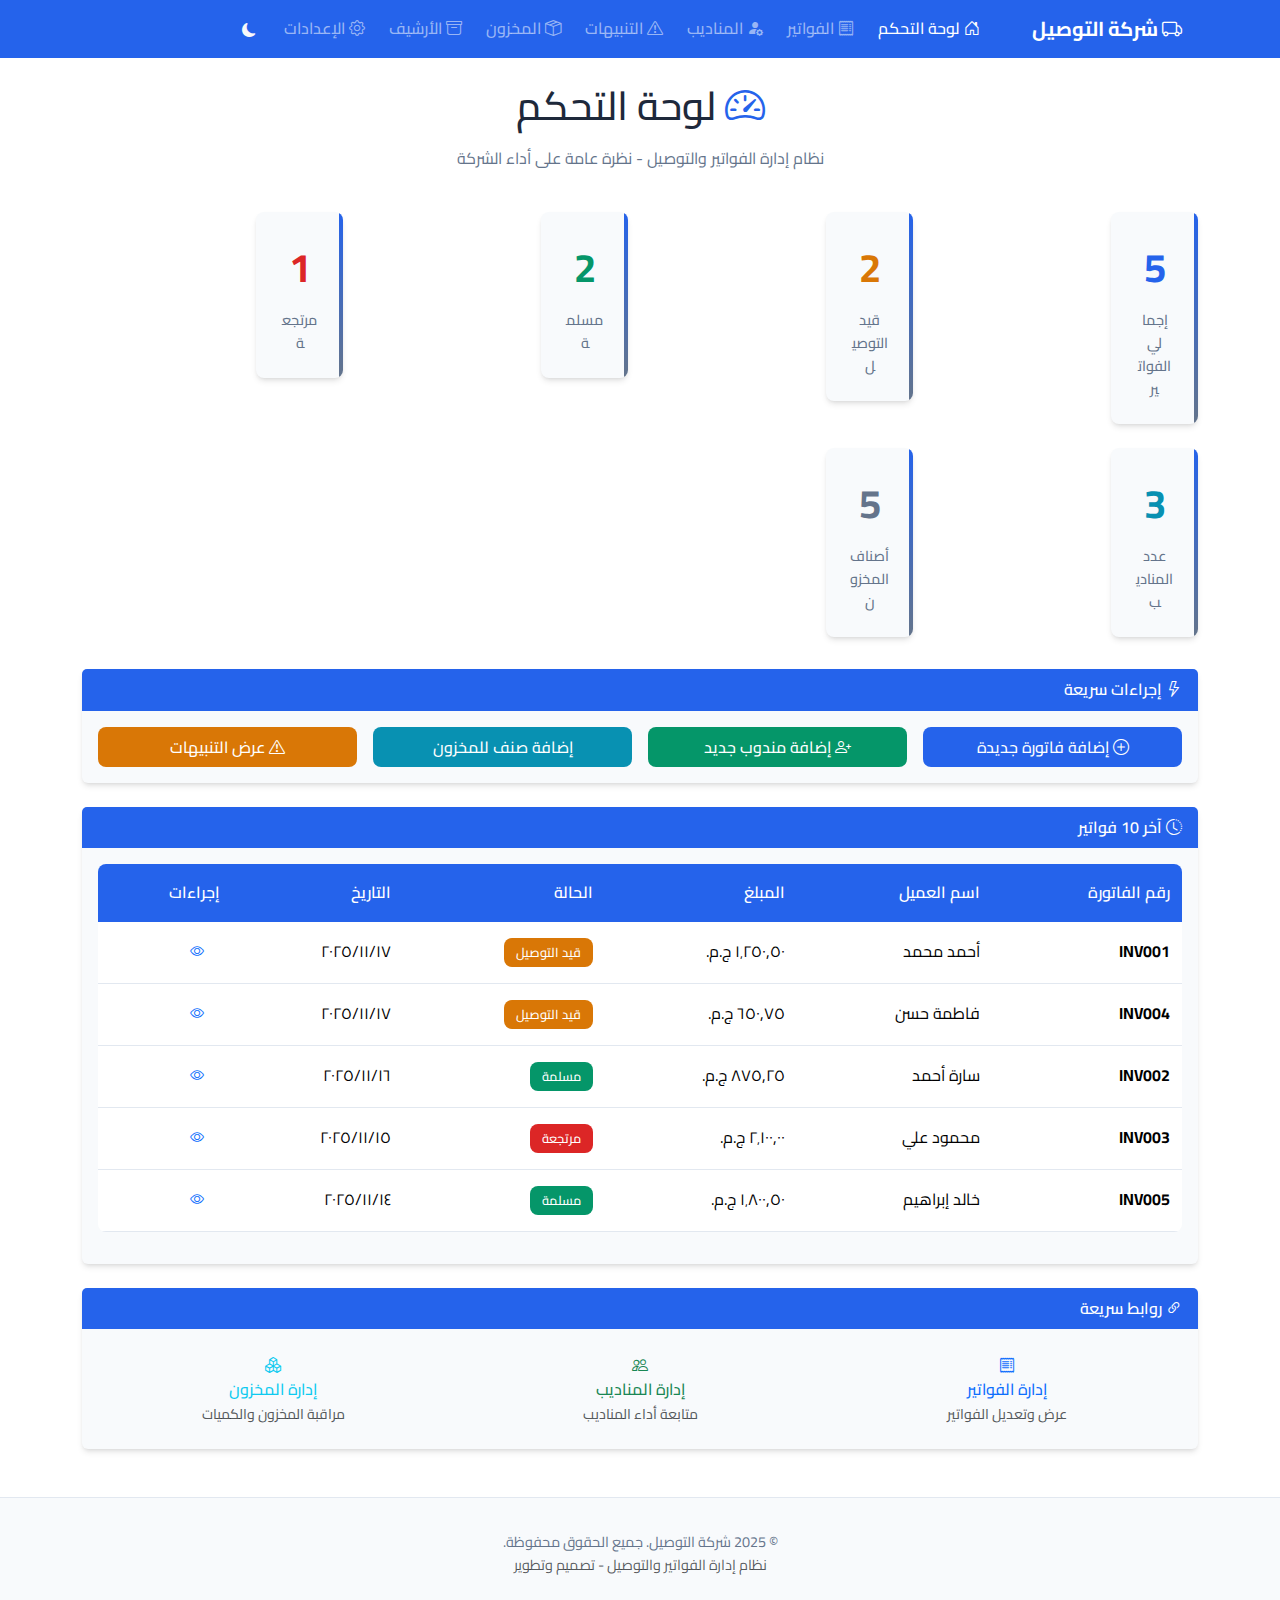
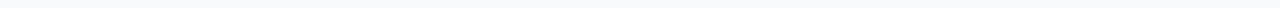
<file: index.html>
<!DOCTYPE html>
<html lang="ar" dir="rtl">
<head>
    <meta charset="UTF-8">
    <meta name="viewport" content="width=device-width, initial-scale=1.0">
    <title>لوحة التحكم - نظام إدارة الفواتير والتوصيل</title>
    
    <!-- Bootstrap CSS -->
    <link href="https://cdn.jsdelivr.net/npm/bootstrap@5.3.0/dist/css/bootstrap.min.css" rel="stylesheet">
    <!-- Bootstrap Icons -->
    <link rel="stylesheet" href="https://cdn.jsdelivr.net/npm/bootstrap-icons@1.11.0/font/bootstrap-icons.css">
    <!-- Google Fonts -->
    <link href="https://fonts.googleapis.com/css2?family=Cairo:wght@300;400;500;600;700&display=swap" rel="stylesheet">
    <!-- Custom CSS -->
    <link rel="stylesheet" href="style.css">
</head>
<body>
    <!-- Navigation -->
    <nav class="navbar navbar-expand-lg navbar-dark bg-primary sticky-top">
        <div class="container">
            <a class="navbar-brand" href="index.html">
                <i class="bi bi-truck"></i>
                شركة التوصيل
            </a>
            <button class="navbar-toggler" type="button" data-bs-toggle="collapse" data-bs-target="#navbarNav">
                <span class="navbar-toggler-icon"></span>
            </button>
            <div class="collapse navbar-collapse" id="navbarNav">
                <ul class="navbar-nav ms-auto">
                    <li class="nav-item">
                        <a class="nav-link active" href="index.html">
                            <i class="bi bi-house-door"></i> لوحة التحكم
                        </a>
                    </li>
                    <li class="nav-item">
                        <a class="nav-link" href="invoices.html">
                            <i class="bi bi-receipt"></i> الفواتير
                        </a>
                    </li>
                    <li class="nav-item">
                        <a class="nav-link" href="drivers.html">
                            <i class="bi bi-person-fill-gear"></i> المناديب
                        </a>
                    </li>
                    <li class="nav-item">
                        <a class="nav-link" href="alerts.html">
                            <i class="bi bi-exclamation-triangle"></i> التنبيهات
                        </a>
                    </li>
                    <li class="nav-item">
                        <a class="nav-link" href="stock.html">
                            <i class="bi bi-box-seam"></i> المخزون
                        </a>
                    </li>
                    <li class="nav-item">
                        <a class="nav-link" href="archive.html">
                            <i class="bi bi-archive"></i> الأرشيف
                        </a>
                    </li>
                    <li class="nav-item">
                        <a class="nav-link" href="settings.html">
                            <i class="bi bi-gear"></i> الإعدادات
                        </a>
                    </li>
                    <li class="nav-item">
                        <button class="btn btn-outline-light btn-sm mt-1" id="themeToggle" onclick="toggleTheme()">
                            <i class="bi bi-moon-fill"></i>
                        </button>
                    </li>
                </ul>
            </div>
        </div>
    </nav>

    <!-- Main Content -->
    <div class="container mt-4">
        <!-- Page Header -->
        <div class="row mb-4">
            <div class="col-12">
                <h1 class="text-center mb-3">
                    <i class="bi bi-speedometer2 text-primary"></i>
                    لوحة التحكم
                </h1>
                <p class="text-center text-secondary">نظام إدارة الفواتير والتوصيل - نظرة عامة على أداء الشركة</p>
            </div>
        </div>

        <!-- Statistics Cards -->
        <div class="dashboard-grid" id="statsContainer">
            <!-- Statistics will be loaded here -->
        </div>

        <!-- Quick Actions -->
        <div class="row mb-4">
            <div class="col-12">
                <div class="card">
                    <div class="card-header">
                        <i class="bi bi-lightning"></i>
                        إجراءات سريعة
                    </div>
                    <div class="card-body">
                        <div class="row g-3">
                            <div class="col-md-3 col-sm-6">
                                <button class="btn btn-primary w-100" onclick="navigateToPage('invoices.html')">
                                    <i class="bi bi-plus-circle"></i>
                                    إضافة فاتورة جديدة
                                </button>
                            </div>
                            <div class="col-md-3 col-sm-6">
                                <button class="btn btn-success w-100" onclick="navigateToPage('drivers.html')">
                                    <i class="bi bi-person-plus"></i>
                                    إضافة مندوب جديد
                                </button>
                            </div>
                            <div class="col-md-3 col-sm-6">
                                <button class="btn btn-info w-100" onclick="navigateToPage('stock.html')">
                                    <i class="bi bi-box-plus"></i>
                                    إضافة صنف للمخزون
                                </button>
                            </div>
                            <div class="col-md-3 col-sm-6">
                                <button class="btn btn-warning w-100" onclick="navigateToPage('alerts.html')">
                                    <i class="bi bi-exclamation-triangle"></i>
                                    عرض التنبيهات
                                </button>
                            </div>
                        </div>
                    </div>
                </div>
            </div>
        </div>

        <!-- Recent Invoices -->
        <div class="row">
            <div class="col-12">
                <div class="card">
                    <div class="card-header">
                        <i class="bi bi-clock-history"></i>
                        آخر 10 فواتير
                    </div>
                    <div class="card-body">
                        <div class="recent-invoices" id="recentInvoicesContainer">
                            <!-- Recent invoices will be loaded here -->
                        </div>
                    </div>
                </div>
            </div>
        </div>

        <!-- Quick Links -->
        <div class="row mt-4">
            <div class="col-12">
                <div class="card">
                    <div class="card-header">
                        <i class="bi bi-link-45deg"></i>
                        روابط سريعة
                    </div>
                    <div class="card-body">
                        <div class="row g-3">
                            <div class="col-md-4">
                                <a href="invoices.html" class="btn btn-outline-primary w-100">
                                    <i class="bi bi-receipt"></i>
                                    <br>
                                    إدارة الفواتير
                                    <br>
                                    <small class="text-muted">عرض وتعديل الفواتير</small>
                                </a>
                            </div>
                            <div class="col-md-4">
                                <a href="drivers.html" class="btn btn-outline-success w-100">
                                    <i class="bi bi-people"></i>
                                    <br>
                                    إدارة المناديب
                                    <br>
                                    <small class="text-muted">متابعة أداء المناديب</small>
                                </a>
                            </div>
                            <div class="col-md-4">
                                <a href="stock.html" class="btn btn-outline-info w-100">
                                    <i class="bi bi-boxes"></i>
                                    <br>
                                    إدارة المخزون
                                    <br>
                                    <small class="text-muted">مراقبة المخزون والكميات</small>
                                </a>
                            </div>
                        </div>
                    </div>
                </div>
            </div>
        </div>
    </div>

    <!-- Footer -->
    <footer class="footer mt-5">
        <div class="container text-center">
            <p>&copy; 2025 شركة التوصيل. جميع الحقوق محفوظة.</p>
            <p class="small text-muted">نظام إدارة الفواتير والتوصيل - تصميم وتطوير</p>
        </div>
    </footer>

    <!-- Bootstrap JS -->
    <script src="https://cdn.jsdelivr.net/npm/bootstrap@5.3.0/dist/js/bootstrap.bundle.min.js"></script>
    <!-- Custom JS -->
    <script src="app.js"></script>

    <script>
        // Page-specific initialization
        document.addEventListener('appReady', function() {
            loadDashboard();
        });

        function loadDashboard() {
            loadStatistics();
            loadRecentInvoices();
        }

        function loadStatistics() {
            const stats = getStatistics();
            const container = document.getElementById('statsContainer');
            
            container.innerHTML = `
                <div class="col-md-4 col-sm-6">
                    <div class="card stat-card fade-in">
                        <div class="stat-number">${stats.totalInvoices}</div>
                        <div class="stat-label">إجمالي الفواتير</div>
                    </div>
                </div>
                <div class="col-md-4 col-sm-6">
                    <div class="card stat-card fade-in">
                        <div class="stat-number text-warning">${stats.pendingInvoices}</div>
                        <div class="stat-label">قيد التوصيل</div>
                    </div>
                </div>
                <div class="col-md-4 col-sm-6">
                    <div class="card stat-card fade-in">
                        <div class="stat-number text-success">${stats.deliveredInvoices}</div>
                        <div class="stat-label">مسلمة</div>
                    </div>
                </div>
                <div class="col-md-4 col-sm-6">
                    <div class="card stat-card fade-in">
                        <div class="stat-number text-danger">${stats.returnedInvoices}</div>
                        <div class="stat-label">مرتجعة</div>
                    </div>
                </div>
                <div class="col-md-4 col-sm-6">
                    <div class="card stat-card fade-in">
                        <div class="stat-number text-info">${stats.totalDrivers}</div>
                        <div class="stat-label">عدد المناديب</div>
                    </div>
                </div>
                <div class="col-md-4 col-sm-6">
                    <div class="card stat-card fade-in">
                        <div class="stat-number text-secondary">${stats.totalStockItems}</div>
                        <div class="stat-label">أصناف المخزون</div>
                    </div>
                </div>
            `;
        }

        function loadRecentInvoices() {
            const recentInvoices = getRecentInvoices(10);
            const container = document.getElementById('recentInvoicesContainer');
            
            if (recentInvoices.length === 0) {
                container.innerHTML = '<p class="text-center text-muted">لا توجد فواتير حتى الآن</p>';
                return;
            }

            container.innerHTML = `
                <div class="table-responsive">
                    <table class="table table-hover">
                        <thead>
                            <tr>
                                <th>رقم الفاتورة</th>
                                <th>اسم العميل</th>
                                <th>المبلغ</th>
                                <th>الحالة</th>
                                <th>التاريخ</th>
                                <th>إجراءات</th>
                            </tr>
                        </thead>
                        <tbody>
                            ${recentInvoices.map(invoice => `
                                <tr>
                                    <td><strong>${invoice.id}</strong></td>
                                    <td>${invoice.customerName}</td>
                                    <td>${formatCurrency(invoice.amount)}</td>
                                    <td>${getStatusBadge(invoice.status)}</td>
                                    <td>${formatDate(invoice.date)}</td>
                                    <td>
                                        <button class="btn btn-sm btn-outline-primary" onclick="viewInvoice('${invoice.id}')">
                                            <i class="bi bi-eye"></i>
                                        </button>
                                    </td>
                                </tr>
                            `).join('')}
                        </tbody>
                    </table>
                </div>
            `;
        }

        function getStatusBadge(status) {
            switch(status) {
                case 'قيد التوصيل':
                    return '<span class="badge badge-pending">قيد التوصيل</span>';
                case 'مسلمة':
                    return '<span class="badge badge-delivered">مسلمة</span>';
                case 'مرتجعة':
                    return '<span class="badge badge-returned">مرتجعة</span>';
                default:
                    return `<span class="badge bg-secondary">${status}</span>`;
            }
        }

        function viewInvoice(invoiceId) {
            // Redirect to invoices page with specific invoice
            window.location.href = `invoices.html#${invoiceId}`;
        }
    </script>
</body>
</html>
</file>
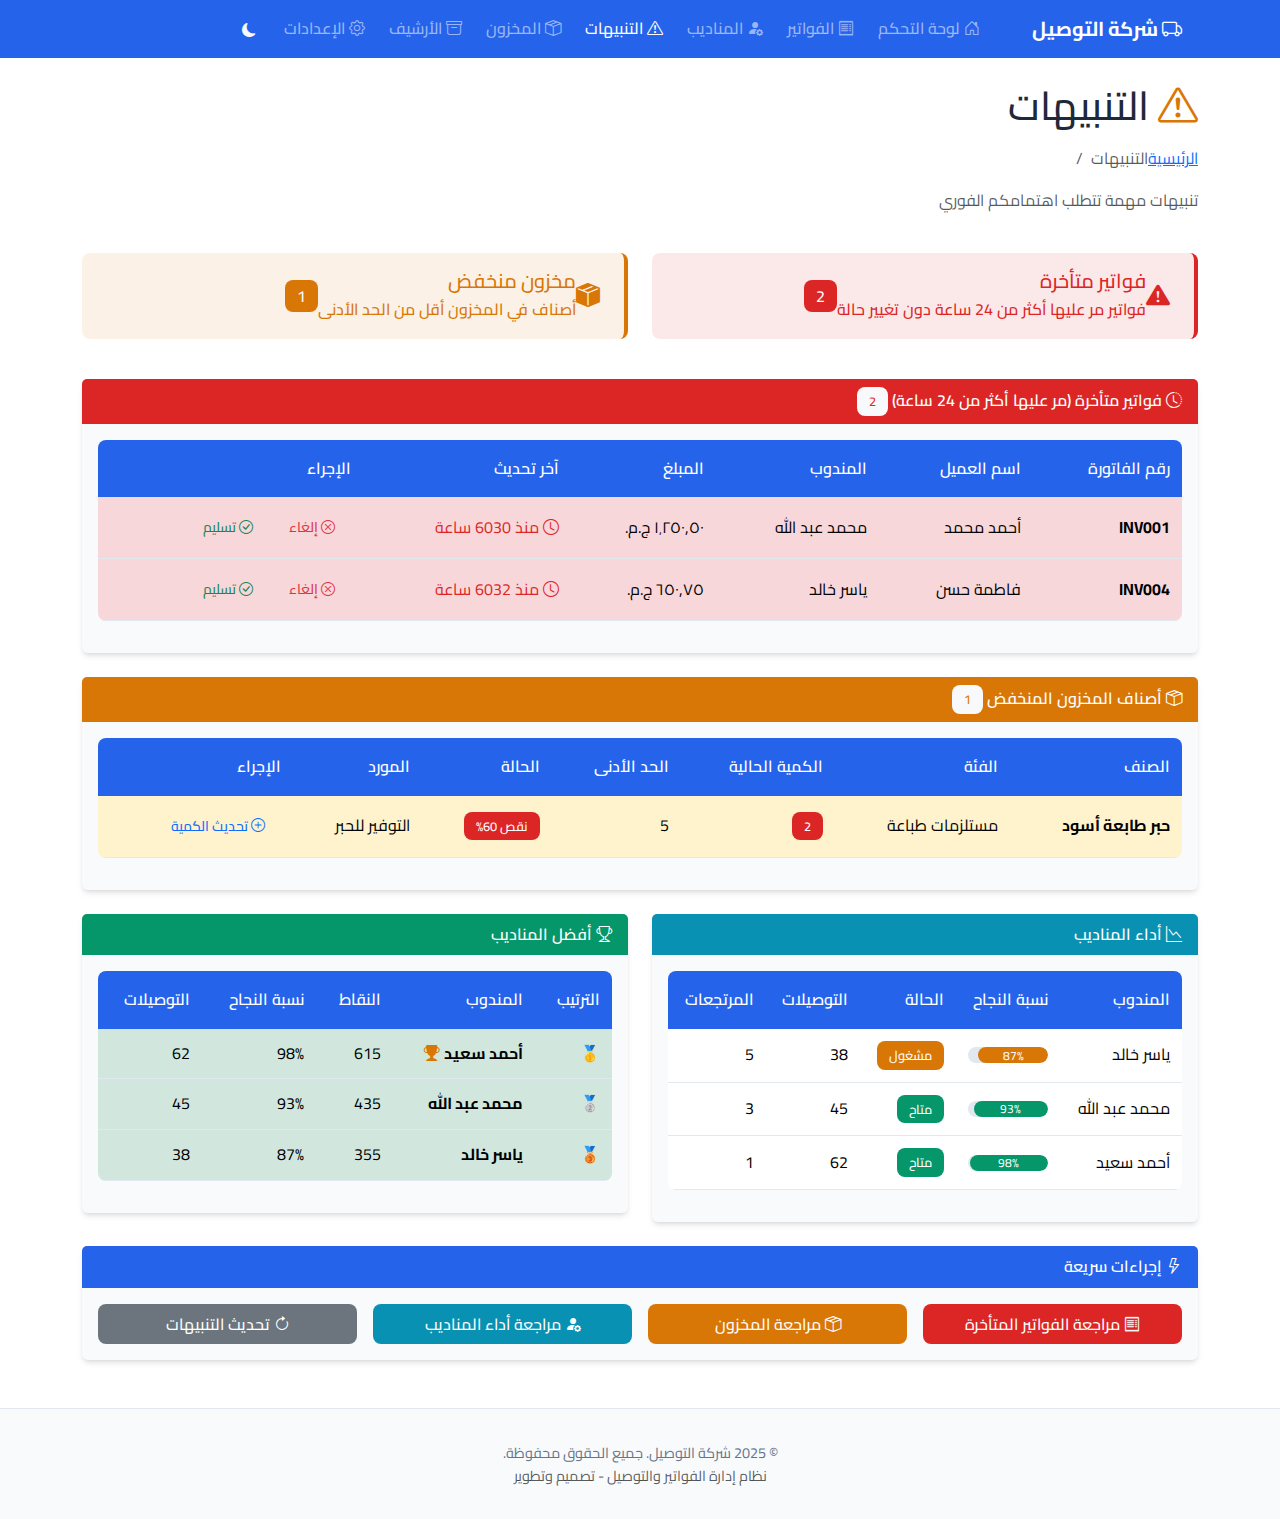
<file: alerts.html>
<!DOCTYPE html>
<html lang="ar" dir="rtl">
<head>
    <meta charset="UTF-8">
    <meta name="viewport" content="width=device-width, initial-scale=1.0">
    <title>التنبيهات - نظام إدارة الفواتير والتوصيل</title>
    
    <!-- Bootstrap CSS -->
    <link href="https://cdn.jsdelivr.net/npm/bootstrap@5.3.0/dist/css/bootstrap.min.css" rel="stylesheet">
    <!-- Bootstrap Icons -->
    <link rel="stylesheet" href="https://cdn.jsdelivr.net/npm/bootstrap-icons@1.11.0/font/bootstrap-icons.css">
    <!-- Google Fonts -->
    <link href="https://fonts.googleapis.com/css2?family=Cairo:wght@300;400;500;600;700&display=swap" rel="stylesheet">
    <!-- Custom CSS -->
    <link rel="stylesheet" href="style.css">
</head>
<body>
    <!-- Navigation -->
    <nav class="navbar navbar-expand-lg navbar-dark bg-primary sticky-top">
        <div class="container">
            <a class="navbar-brand" href="index.html">
                <i class="bi bi-truck"></i>
                شركة التوصيل
            </a>
            <button class="navbar-toggler" type="button" data-bs-toggle="collapse" data-bs-target="#navbarNav">
                <span class="navbar-toggler-icon"></span>
            </button>
            <div class="collapse navbar-collapse" id="navbarNav">
                <ul class="navbar-nav ms-auto">
                    <li class="nav-item">
                        <a class="nav-link" href="index.html">
                            <i class="bi bi-house-door"></i> لوحة التحكم
                        </a>
                    </li>
                    <li class="nav-item">
                        <a class="nav-link" href="invoices.html">
                            <i class="bi bi-receipt"></i> الفواتير
                        </a>
                    </li>
                    <li class="nav-item">
                        <a class="nav-link" href="drivers.html">
                            <i class="bi bi-person-fill-gear"></i> المناديب
                        </a>
                    </li>
                    <li class="nav-item">
                        <a class="nav-link active" href="alerts.html">
                            <i class="bi bi-exclamation-triangle"></i> التنبيهات
                        </a>
                    </li>
                    <li class="nav-item">
                        <a class="nav-link" href="stock.html">
                            <i class="bi bi-box-seam"></i> المخزون
                        </a>
                    </li>
                    <li class="nav-item">
                        <a class="nav-link" href="archive.html">
                            <i class="bi bi-archive"></i> الأرشيف
                        </a>
                    </li>
                    <li class="nav-item">
                        <a class="nav-link" href="settings.html">
                            <i class="bi bi-gear"></i> الإعدادات
                        </a>
                    </li>
                    <li class="nav-item">
                        <button class="btn btn-outline-light btn-sm mt-1" id="themeToggle" onclick="toggleTheme()">
                            <i class="bi bi-moon-fill"></i>
                        </button>
                    </li>
                </ul>
            </div>
        </div>
    </nav>

    <!-- Main Content -->
    <div class="container mt-4">
        <!-- Page Header -->
        <div class="row mb-4">
            <div class="col-12">
                <h1 class="mb-3">
                    <i class="bi bi-exclamation-triangle text-warning"></i>
                    التنبيهات
                </h1>
                <nav aria-label="breadcrumb">
                    <ol class="breadcrumb">
                        <li class="breadcrumb-item"><a href="index.html">الرئيسية</a></li>
                        <li class="breadcrumb-item active">التنبيهات</li>
                    </ol>
                </nav>
                <p class="text-muted">تنبيهات مهمة تتطلب اهتمامكم الفوري</p>
            </div>
        </div>

        <!-- Alert Summary -->
        <div class="row mb-4">
            <div class="col-md-6">
                <div class="alert alert-danger">
                    <div class="d-flex align-items-center">
                        <i class="bi bi-exclamation-triangle-fill me-2 fs-4"></i>
                        <div>
                            <h5 class="alert-heading mb-1">فواتير متأخرة</h5>
                            <p class="mb-0">فواتير مر عليها أكثر من 24 ساعة دون تغيير حالة</p>
                        </div>
                        <div class="ms-auto">
                            <span class="badge bg-danger fs-6" id="delayedInvoicesCount">0</span>
                        </div>
                    </div>
                </div>
            </div>
            <div class="col-md-6">
                <div class="alert alert-warning">
                    <div class="d-flex align-items-center">
                        <i class="bi bi-box-seam-fill me-2 fs-4"></i>
                        <div>
                            <h5 class="alert-heading mb-1">مخزون منخفض</h5>
                            <p class="mb-0">أصناف في المخزون أقل من الحد الأدنى</p>
                        </div>
                        <div class="ms-auto">
                            <span class="badge bg-warning fs-6" id="lowStockCount">0</span>
                        </div>
                    </div>
                </div>
            </div>
        </div>

        <!-- Delayed Invoices Section -->
        <div class="row mb-4">
            <div class="col-12">
                <div class="card border-danger">
                    <div class="card-header bg-danger text-white">
                        <i class="bi bi-clock-history"></i>
                        فواتير متأخرة (مر عليها أكثر من 24 ساعة)
                        <span class="badge bg-light text-danger ms-2" id="delayedCount">0</span>
                    </div>
                    <div class="card-body">
                        <div id="delayedInvoicesContainer">
                            <!-- Delayed invoices will be loaded here -->
                        </div>
                    </div>
                </div>
            </div>
        </div>

        <!-- Low Stock Items Section -->
        <div class="row mb-4">
            <div class="col-12">
                <div class="card border-warning">
                    <div class="card-header bg-warning text-white">
                        <i class="bi bi-box-seam"></i>
                        أصناف المخزون المنخفض
                        <span class="badge bg-light text-warning ms-2" id="lowStockItemsCount">0</span>
                    </div>
                    <div class="card-body">
                        <div id="lowStockContainer">
                            <!-- Low stock items will be loaded here -->
                        </div>
                    </div>
                </div>
            </div>
        </div>

        <!-- Performance Alerts -->
        <div class="row mb-4">
            <div class="col-md-6">
                <div class="card border-info">
                    <div class="card-header bg-info text-white">
                        <i class="bi bi-graph-down"></i>
                        أداء المناديب
                    </div>
                    <div class="card-body">
                        <div id="driverPerformanceContainer">
                            <!-- Driver performance will be loaded here -->
                        </div>
                    </div>
                </div>
            </div>
            <div class="col-md-6">
                <div class="card border-success">
                    <div class="card-header bg-success text-white">
                        <i class="bi bi-trophy"></i>
                        أفضل المناديب
                    </div>
                    <div class="card-body">
                        <div id="topDriversContainer">
                            <!-- Top drivers will be loaded here -->
                        </div>
                    </div>
                </div>
            </div>
        </div>

        <!-- Quick Actions -->
        <div class="row">
            <div class="col-12">
                <div class="card">
                    <div class="card-header">
                        <i class="bi bi-lightning"></i>
                        إجراءات سريعة
                    </div>
                    <div class="card-body">
                        <div class="row g-3">
                            <div class="col-md-3">
                                <button class="btn btn-danger w-100" onclick="navigateToPage('invoices.html')">
                                    <i class="bi bi-receipt"></i>
                                    مراجعة الفواتير المتأخرة
                                </button>
                            </div>
                            <div class="col-md-3">
                                <button class="btn btn-warning w-100" onclick="navigateToPage('stock.html')">
                                    <i class="bi bi-box-seam"></i>
                                    مراجعة المخزون
                                </button>
                            </div>
                            <div class="col-md-3">
                                <button class="btn btn-info w-100" onclick="navigateToPage('drivers.html')">
                                    <i class="bi bi-person-fill-gear"></i>
                                    مراجعة أداء المناديب
                                </button>
                            </div>
                            <div class="col-md-3">
                                <button class="btn btn-secondary w-100" onclick="refreshAlerts()">
                                    <i class="bi bi-arrow-clockwise"></i>
                                    تحديث التنبيهات
                                </button>
                            </div>
                        </div>
                    </div>
                </div>
            </div>
        </div>
    </div>

    <!-- Footer -->
    <footer class="footer mt-5">
        <div class="container text-center">
            <p>&copy; 2025 شركة التوصيل. جميع الحقوق محفوظة.</p>
            <p class="small text-muted">نظام إدارة الفواتير والتوصيل - تصميم وتطوير</p>
        </div>
    </footer>

    <!-- Bootstrap JS -->
    <script src="https://cdn.jsdelivr.net/npm/bootstrap@5.3.0/dist/js/bootstrap.bundle.min.js"></script>
    <!-- Custom JS -->
    <script src="app.js"></script>

    <script>
        // Page-specific initialization
        document.addEventListener('appReady', function() {
            loadAlertsPage();
        });

        function loadAlertsPage() {
            loadDelayedInvoices();
            loadLowStockItems();
            loadDriverPerformance();
            loadTopDrivers();
        }

        function loadDelayedInvoices() {
            const delayedInvoices = getDelayedInvoices();
            const container = document.getElementById('delayedInvoicesContainer');
            
            document.getElementById('delayedInvoicesCount').textContent = delayedInvoices.length;
            document.getElementById('delayedCount').textContent = delayedInvoices.length;
            
            if (delayedInvoices.length === 0) {
                container.innerHTML = '<div class="alert alert-success">لا توجد فواتير متأخرة</div>';
                return;
            }

            container.innerHTML = `
                <div class="table-responsive">
                    <table class="table table-hover">
                        <thead>
                            <tr>
                                <th>رقم الفاتورة</th>
                                <th>اسم العميل</th>
                                <th>المندوب</th>
                                <th>المبلغ</th>
                                <th>آخر تحديث</th>
                                <th>الإجراء</th>
                            </tr>
                        </thead>
                        <tbody>
                            ${delayedInvoices.map(invoice => {
                                const driver = drivers.find(d => d.id === invoice.driverId);
                                const hoursSinceUpdate = Math.floor((new Date() - new Date(invoice.lastStatusUpdate)) / (1000 * 60 * 60));
                                return `
                                    <tr class="table-danger">
                                        <td><strong>${invoice.id}</strong></td>
                                        <td>${invoice.customerName}</td>
                                        <td>${driver ? driver.name : 'غير محدد'}</td>
                                        <td>${formatCurrency(invoice.amount)}</td>
                                        <td>
                                            <span class="text-danger">
                                                <i class="bi bi-clock"></i>
                                                منذ ${hoursSinceUpdate} ساعة
                                            </span>
                                        </td>
                                        <td>
                                            <button class="btn btn-sm btn-outline-danger" onclick="updateInvoiceStatus('${invoice.id}', 'مرتجعة')">
                                                <i class="bi bi-x-circle"></i>
                                                إلغاء
                                            </button>
                                            <button class="btn btn-sm btn-outline-success" onclick="updateInvoiceStatus('${invoice.id}', 'مسلمة')">
                                                <i class="bi bi-check-circle"></i>
                                                تسليم
                                            </button>
                                        </td>
                                    </tr>
                                `;
                            }).join('')}
                        </tbody>
                    </table>
                </div>
            `;
        }

        function loadLowStockItems() {
            const lowStockItems = getLowStockItems();
            const container = document.getElementById('lowStockContainer');
            
            document.getElementById('lowStockCount').textContent = lowStockItems.length;
            document.getElementById('lowStockItemsCount').textContent = lowStockItems.length;
            
            if (lowStockItems.length === 0) {
                container.innerHTML = '<div class="alert alert-success">لا توجد أصناف منخفضة في المخزون</div>';
                return;
            }

            container.innerHTML = `
                <div class="table-responsive">
                    <table class="table table-hover">
                        <thead>
                            <tr>
                                <th>الصنف</th>
                                <th>الفئة</th>
                                <th>الكمية الحالية</th>
                                <th>الحد الأدنى</th>
                                <th>الحالة</th>
                                <th>المورد</th>
                                <th>الإجراء</th>
                            </tr>
                        </thead>
                        <tbody>
                            ${lowStockItems.map(item => {
                                const shortagePercentage = Math.round(((item.minQuantity - item.quantity) / item.minQuantity) * 100);
                                return `
                                    <tr class="table-warning">
                                        <td><strong>${item.name}</strong></td>
                                        <td>${item.category}</td>
                                        <td>
                                            <span class="badge bg-danger">${item.quantity}</span>
                                        </td>
                                        <td>${item.minQuantity}</td>
                                        <td>
                                            <span class="badge badge-low-stock">
                                                نقص ${shortagePercentage}%
                                            </span>
                                        </td>
                                        <td>${item.supplier}</td>
                                        <td>
                                            <button class="btn btn-sm btn-outline-primary" onclick="updateStockQuantity('${item.id}')">
                                                <i class="bi bi-plus-circle"></i>
                                                تحديث الكمية
                                            </button>
                                        </td>
                                    </tr>
                                `;
                            }).join('')}
                        </tbody>
                    </table>
                </div>
            `;
        }

        function loadDriverPerformance() {
            const container = document.getElementById('driverPerformanceContainer');
            
            if (drivers.length === 0) {
                container.innerHTML = '<p class="text-center text-muted">لا توجد بيانات مناديب</p>';
                return;
            }

            const performanceData = drivers.map(driver => {
                const successRate = driver.totalDeliveries > 0 ? 
                    Math.round(((driver.totalDeliveries - driver.totalReturns) / driver.totalDeliveries) * 100) : 0;
                return { ...driver, successRate };
            }).sort((a, b) => a.successRate - b.successRate);

            container.innerHTML = `
                <div class="table-responsive">
                    <table class="table table-sm">
                        <thead>
                            <tr>
                                <th>المندوب</th>
                                <th>نسبة النجاح</th>
                                <th>الحالة</th>
                                <th>التوصيلات</th>
                                <th>المرتجعات</th>
                            </tr>
                        </thead>
                        <tbody>
                            ${performanceData.map(driver => `
                                <tr class="${driver.successRate < 70 ? 'table-danger' : driver.successRate < 85 ? 'table-warning' : ''}">
                                    <td>${driver.name}</td>
                                    <td>
                                        <div class="progress">
                                            <div class="progress-bar ${driver.successRate >= 90 ? 'bg-success' : driver.successRate >= 70 ? 'bg-warning' : 'bg-danger'}" 
                                                 style="width: ${driver.successRate}%">
                                                ${driver.successRate}%
                                            </div>
                                        </div>
                                    </td>
                                    <td>${getStatusBadge(driver.status)}</td>
                                    <td>${driver.totalDeliveries}</td>
                                    <td>${driver.totalReturns}</td>
                                </tr>
                            `).join('')}
                        </tbody>
                    </table>
                </div>
            `;
        }

        function loadTopDrivers() {
            const container = document.getElementById('topDriversContainer');
            
            if (drivers.length === 0) {
                container.innerHTML = '<p class="text-center text-muted">لا توجد بيانات مناديب</p>';
                return;
            }

            const topDrivers = drivers
                .map(driver => ({
                    ...driver,
                    successRate: driver.totalDeliveries > 0 ? 
                        Math.round(((driver.totalDeliveries - driver.totalReturns) / driver.totalDeliveries) * 100) : 0,
                    totalScore: driver.totalDeliveries * 10 - driver.totalReturns * 5
                }))
                .sort((a, b) => b.totalScore - a.totalScore)
                .slice(0, 5);

            container.innerHTML = `
                <div class="table-responsive">
                    <table class="table table-sm">
                        <thead>
                            <tr>
                                <th>الترتيب</th>
                                <th>المندوب</th>
                                <th>النقاط</th>
                                <th>نسبة النجاح</th>
                                <th>التوصيلات</th>
                            </tr>
                        </thead>
                        <tbody>
                            ${topDrivers.map((driver, index) => `
                                <tr class="${index < 3 ? 'table-success' : ''}">
                                    <td>
                                        ${index === 0 ? '🥇' : index === 1 ? '🥈' : index === 2 ? '🥉' : index + 1}
                                    </td>
                                    <td>
                                        <strong>${driver.name}</strong>
                                        ${index === 0 ? '<i class="bi bi-trophy-fill text-warning"></i>' : ''}
                                    </td>
                                    <td>${driver.totalScore}</td>
                                    <td>${driver.successRate}%</td>
                                    <td>${driver.totalDeliveries}</td>
                                </tr>
                            `).join('')}
                        </tbody>
                    </table>
                </div>
            `;
        }

        function getStatusBadge(status) {
            switch(status) {
                case 'متاح':
                    return '<span class="badge badge-available">متاح</span>';
                case 'مشغول':
                    return '<span class="badge badge-busy">مشغول</span>';
                default:
                    return `<span class="badge bg-secondary">${status}</span>`;
            }
        }

        function updateStockQuantity(itemId) {
            const newQuantity = prompt('أدخل الكمية الجديدة:');
            if (newQuantity !== null && !isNaN(newQuantity) && newQuantity >= 0) {
                if (updateStockQuantity(itemId, parseInt(newQuantity))) {
                    showNotification('تم تحديث الكمية بنجاح', 'success');
                    loadAlertsPage(); // Refresh the page
                }
            }
        }

        function refreshAlerts() {
            loadAlertsPage();
            showNotification('تم تحديث التنبيهات', 'info');
        }
    </script>
</body>
</html>
</file>
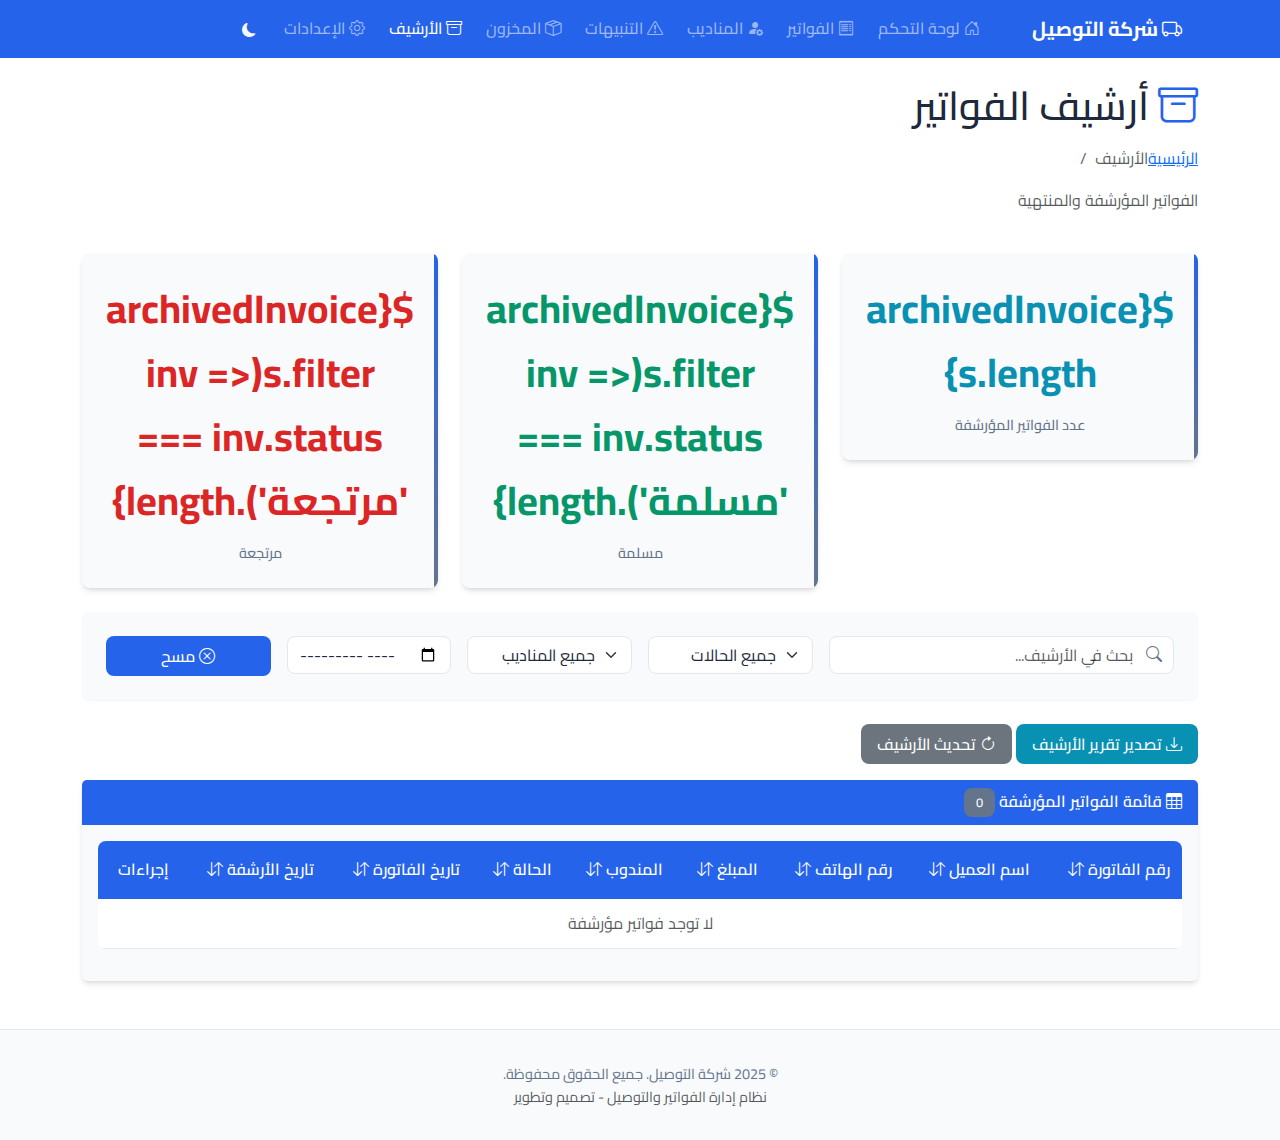
<file: archive.html>
<!DOCTYPE html>
<html lang="ar" dir="rtl">
<head>
    <meta charset="UTF-8">
    <meta name="viewport" content="width=device-width, initial-scale=1.0">
    <title>الأرشيف - نظام إدارة الفواتير والتوصيل</title>
    
    <!-- Bootstrap CSS -->
    <link href="https://cdn.jsdelivr.net/npm/bootstrap@5.3.0/dist/css/bootstrap.min.css" rel="stylesheet">
    <!-- Bootstrap Icons -->
    <link rel="stylesheet" href="https://cdn.jsdelivr.net/npm/bootstrap-icons@1.11.0/font/bootstrap-icons.css">
    <!-- Google Fonts -->
    <link href="https://fonts.googleapis.com/css2?family=Cairo:wght@300;400;500;600;700&display=swap" rel="stylesheet">
    <!-- Custom CSS -->
    <link rel="stylesheet" href="style.css">
</head>
<body>
    <!-- Navigation -->
    <nav class="navbar navbar-expand-lg navbar-dark bg-primary sticky-top">
        <div class="container">
            <a class="navbar-brand" href="index.html">
                <i class="bi bi-truck"></i>
                شركة التوصيل
            </a>
            <button class="navbar-toggler" type="button" data-bs-toggle="collapse" data-bs-target="#navbarNav">
                <span class="navbar-toggler-icon"></span>
            </button>
            <div class="collapse navbar-collapse" id="navbarNav">
                <ul class="navbar-nav ms-auto">
                    <li class="nav-item">
                        <a class="nav-link" href="index.html">
                            <i class="bi bi-house-door"></i> لوحة التحكم
                        </a>
                    </li>
                    <li class="nav-item">
                        <a class="nav-link" href="invoices.html">
                            <i class="bi bi-receipt"></i> الفواتير
                        </a>
                    </li>
                    <li class="nav-item">
                        <a class="nav-link" href="drivers.html">
                            <i class="bi bi-person-fill-gear"></i> المناديب
                        </a>
                    </li>
                    <li class="nav-item">
                        <a class="nav-link" href="alerts.html">
                            <i class="bi bi-exclamation-triangle"></i> التنبيهات
                        </a>
                    </li>
                    <li class="nav-item">
                        <a class="nav-link" href="stock.html">
                            <i class="bi bi-box-seam"></i> المخزون
                        </a>
                    </li>
                    <li class="nav-item">
                        <a class="nav-link active" href="archive.html">
                            <i class="bi bi-archive"></i> الأرشيف
                        </a>
                    </li>
                    <li class="nav-item">
                        <a class="nav-link" href="settings.html">
                            <i class="bi bi-gear"></i> الإعدادات
                        </a>
                    </li>
                    <li class="nav-item">
                        <button class="btn btn-outline-light btn-sm mt-1" id="themeToggle" onclick="toggleTheme()">
                            <i class="bi bi-moon-fill"></i>
                        </button>
                    </li>
                </ul>
            </div>
        </div>
    </nav>

    <!-- Main Content -->
    <div class="container mt-4">
        <!-- Page Header -->
        <div class="row mb-4">
            <div class="col-12">
                <h1 class="mb-3">
                    <i class="bi bi-archive text-primary"></i>
                    أرشيف الفواتير
                </h1>
                <nav aria-label="breadcrumb">
                    <ol class="breadcrumb">
                        <li class="breadcrumb-item"><a href="index.html">الرئيسية</a></li>
                        <li class="breadcrumb-item active">الأرشيف</li>
                    </ol>
                </nav>
                <p class="text-muted">الفواتير المؤرشفة والمنتهية</p>
            </div>
        </div>

        <!-- Statistics Cards -->
        <div class="row mb-4">
            <div class="col-md-4">
                <div class="card stat-card">
                    <div class="stat-number text-info">${archivedInvoices.length}</div>
                    <div class="stat-label">عدد الفواتير المؤرشفة</div>
                </div>
            </div>
            <div class="col-md-4">
                <div class="card stat-card">
                    <div class="stat-number text-success">${archivedInvoices.filter(inv => inv.status === 'مسلمة').length}</div>
                    <div class="stat-label">مسلمة</div>
                </div>
            </div>
            <div class="col-md-4">
                <div class="card stat-card">
                    <div class="stat-number text-danger">${archivedInvoices.filter(inv => inv.status === 'مرتجعة').length}</div>
                    <div class="stat-label">مرتجعة</div>
                </div>
            </div>
        </div>

        <!-- Search and Filter -->
        <div class="search-container">
            <div class="row g-3">
                <div class="col-md-4">
                    <div class="search-box">
                        <input type="text" class="form-control" id="archiveSearchInput" placeholder="بحث في الأرشيف...">
                        <i class="bi bi-search"></i>
                    </div>
                </div>
                <div class="col-md-2">
                    <select class="form-select" id="archiveStatusFilter">
                        <option value="">جميع الحالات</option>
                        <option value="مسلمة">مسلمة</option>
                        <option value="مرتجعة">مرتجعة</option>
                    </select>
                </div>
                <div class="col-md-2">
                    <select class="form-select" id="archiveDriverFilter">
                        <option value="">جميع المناديب</option>
                        <!-- Drivers will be loaded here -->
                    </select>
                </div>
                <div class="col-md-2">
                    <input type="month" class="form-control" id="archiveMonthFilter">
                </div>
                <div class="col-md-2">
                    <button class="btn btn-primary w-100" onclick="clearArchiveFilters()">
                        <i class="bi bi-x-circle"></i>
                        مسح
                    </button>
                </div>
            </div>
        </div>

        <!-- Action Buttons -->
        <div class="row mb-3">
            <div class="col-12">
                <button class="btn btn-info" onclick="exportArchiveReport()">
                    <i class="bi bi-download"></i>
                    تصدير تقرير الأرشيف
                </button>
                <button class="btn btn-secondary" onclick="refreshArchive()">
                    <i class="bi bi-arrow-clockwise"></i>
                    تحديث الأرشيف
                </button>
            </div>
        </div>

        <!-- Archive Table -->
        <div class="card">
            <div class="card-header">
                <i class="bi bi-table"></i>
                قائمة الفواتير المؤرشفة
                <span class="badge bg-secondary ms-2" id="archiveCount">0</span>
            </div>
            <div class="card-body">
                <div class="table-responsive">
                    <table class="table table-hover" id="archiveTable">
                        <thead>
                            <tr>
                                <th onclick="sortArchiveTable('id')">
                                    رقم الفاتورة
                                    <i class="bi bi-arrow-down-up"></i>
                                </th>
                                <th onclick="sortArchiveTable('customerName')">
                                    اسم العميل
                                    <i class="bi bi-arrow-down-up"></i>
                                </th>
                                <th onclick="sortArchiveTable('phoneNumber')">
                                    رقم الهاتف
                                    <i class="bi bi-arrow-down-up"></i>
                                </th>
                                <th onclick="sortArchiveTable('amount')">
                                    المبلغ
                                    <i class="bi bi-arrow-down-up"></i>
                                </th>
                                <th onclick="sortArchiveTable('driverId')">
                                    المندوب
                                    <i class="bi bi-arrow-down-up"></i>
                                </th>
                                <th onclick="sortArchiveTable('status')">
                                    الحالة
                                    <i class="bi bi-arrow-down-up"></i>
                                </th>
                                <th onclick="sortArchiveTable('date')">
                                    تاريخ الفاتورة
                                    <i class="bi bi-arrow-down-up"></i>
                                </th>
                                <th onclick="sortArchiveTable('archivedDate')">
                                    تاريخ الأرشفة
                                    <i class="bi bi-arrow-down-up"></i>
                                </th>
                                <th>إجراءات</th>
                            </tr>
                        </thead>
                        <tbody id="archiveTableBody">
                            <!-- Archived invoices will be loaded here -->
                        </tbody>
                    </table>
                </div>
            </div>
        </div>
    </div>

    <!-- Footer -->
    <footer class="footer mt-5">
        <div class="container text-center">
            <p>&copy; 2025 شركة التوصيل. جميع الحقوق محفوظة.</p>
            <p class="small text-muted">نظام إدارة الفواتير والتوصيل - تصميم وتطوير</p>
        </div>
    </footer>

    <!-- Bootstrap JS -->
    <script src="https://cdn.jsdelivr.net/npm/bootstrap@5.3.0/dist/js/bootstrap.bundle.min.js"></script>
    <!-- Custom JS -->
    <script src="app.js"></script>

    <script>
        let currentArchivedInvoices = [];
        let archiveSortColumn = '';
        let archiveSortDirection = 'asc';

        // Page-specific initialization
        document.addEventListener('appReady', function() {
            loadArchivePage();
        });

        function loadArchivePage() {
            loadDriversFilter();
            loadArchiveTable();
            setupArchiveEventListeners();
        }

        function loadDriversFilter() {
            const archiveDriverFilter = document.getElementById('archiveDriverFilter');
            
            const options = drivers.map(driver => 
                `<option value="${driver.id}">${driver.name}</option>`
            ).join('');
            
            archiveDriverFilter.innerHTML = '<option value="">جميع المناديب</option>' + options;
        }

        function loadArchiveTable() {
            currentArchivedInvoices = [...archivedInvoices];
            renderArchiveTable(currentArchivedInvoices);
            updateArchiveCount();
        }

        function renderArchiveTable(invoicesToRender) {
            const tbody = document.getElementById('archiveTableBody');
            
            if (invoicesToRender.length === 0) {
                tbody.innerHTML = '<tr><td colspan="9" class="text-center text-muted">لا توجد فواتير مؤرشفة</td></tr>';
                return;
            }

            tbody.innerHTML = invoicesToRender.map(invoice => {
                const driver = drivers.find(d => d.id === invoice.driverId);
                return `
                    <tr>
                        <td><strong>${invoice.id}</strong></td>
                        <td>${invoice.customerName}</td>
                        <td>${invoice.phoneNumber}</td>
                        <td>${formatCurrency(invoice.amount)}</td>
                        <td>${driver ? driver.name : 'غير محدد'}</td>
                        <td>${getStatusBadge(invoice.status)}</td>
                        <td>${formatDate(invoice.date)}</td>
                        <td>${formatDate(invoice.archivedDate || invoice.date)}</td>
                        <td>
                            <button class="btn btn-sm btn-outline-primary" onclick="viewArchivedInvoice('${invoice.id}')">
                                <i class="bi bi-eye"></i>
                            </button>
                            <button class="btn btn-sm btn-outline-danger" onclick="deleteArchivedInvoice('${invoice.id}')">
                                <i class="bi bi-trash"></i>
                            </button>
                        </td>
                    </tr>
                `;
            }).join('');
        }

        function getStatusBadge(status) {
            switch(status) {
                case 'مسلمة':
                    return '<span class="badge badge-delivered">مسلمة</span>';
                case 'مرتجعة':
                    return '<span class="badge badge-returned">مرتجعة</span>';
                default:
                    return `<span class="badge bg-secondary">${status}</span>`;
            }
        }

        function updateArchiveCount() {
            document.getElementById('archiveCount').textContent = currentArchivedInvoices.length;
        }

        function setupArchiveEventListeners() {
            document.getElementById('archiveSearchInput').addEventListener('input', handleArchiveSearch);
            document.getElementById('archiveStatusFilter').addEventListener('change', handleArchiveFilter);
            document.getElementById('archiveDriverFilter').addEventListener('change', handleArchiveFilter);
            document.getElementById('archiveMonthFilter').addEventListener('change', handleArchiveFilter);
        }

        function handleArchiveSearch() {
            const query = document.getElementById('archiveSearchInput').value;
            const filtered = query ? searchArchivedInvoices(query) : [...archivedInvoices];
            applyArchiveFilters(filtered);
        }

        function handleArchiveFilter() {
            const status = document.getElementById('archiveStatusFilter').value;
            const driverId = document.getElementById('archiveDriverFilter').value;
            const month = document.getElementById('archiveMonthFilter').value;
            
            let filtered = [...archivedInvoices];
            
            if (status) {
                filtered = filtered.filter(inv => inv.status === status);
            }
            
            if (driverId) {
                filtered = filtered.filter(inv => inv.driverId === driverId);
            }
            
            if (month) {
                filtered = filtered.filter(inv => {
                    const invoiceMonth = new Date(inv.date).toISOString().slice(0, 7);
                    return invoiceMonth === month;
                });
            }
            
            const searchQuery = document.getElementById('archiveSearchInput').value;
            if (searchQuery) {
                filtered = filtered.filter(inv => 
                    inv.customerName.includes(searchQuery) ||
                    inv.id.includes(searchQuery) ||
                    inv.phoneNumber.includes(searchQuery)
                );
            }
            
            currentArchivedInvoices = filtered;
            renderArchiveTable(currentArchivedInvoices);
            updateArchiveCount();
        }

        function clearArchiveFilters() {
            document.getElementById('archiveSearchInput').value = '';
            document.getElementById('archiveStatusFilter').value = '';
            document.getElementById('archiveDriverFilter').value = '';
            document.getElementById('archiveMonthFilter').value = '';
            
            currentArchivedInvoices = [...archivedInvoices];
            renderArchiveTable(currentArchivedInvoices);
            updateArchiveCount();
        }

        function sortArchiveTable(column) {
            if (archiveSortColumn === column) {
                archiveSortDirection = archiveSortDirection === 'asc' ? 'desc' : 'asc';
            } else {
                archiveSortColumn = column;
                archiveSortDirection = 'asc';
            }
            
            const sorted = sortTable(currentArchivedInvoices, column, archiveSortDirection);
            renderArchiveTable(sorted);
        }

        function viewArchivedInvoice(invoiceId) {
            const invoice = archivedInvoices.find(inv => inv.id === invoiceId);
            if (!invoice) return;
            
            const driver = drivers.find(d => d.id === invoice.driverId);
            
            alert(`تفاصيل الفاتورة المؤرشفة:
                \nرقم الفاتورة: ${invoice.id}
                \nاسم العميل: ${invoice.customerName}
                \nرقم الهاتف: ${invoice.phoneNumber}
                \nالعنوان: ${invoice.address}
                \nالمبلغ: ${formatCurrency(invoice.amount)}
                \nالمندوب: ${driver ? driver.name : 'غير محدد'}
                \nالحالة: ${invoice.status}
                \nتاريخ الفاتورة: ${formatDate(invoice.date)}
                \nتاريخ الأرشفة: ${formatDate(invoice.archivedDate || invoice.date)}
                \nآخر تحديث: ${formatDateTime(invoice.lastStatusUpdate)}
            `);
        }

        function deleteArchivedInvoice(invoiceId) {
            if (confirm('هل أنت متأكد من حذف هذه الفاتورة من الأرشيف؟')) {
                const index = archivedInvoices.findIndex(inv => inv.id === invoiceId);
                if (index !== -1) {
                    archivedInvoices.splice(index, 1);
                    localStorage.setItem('archivedInvoices', JSON.stringify(archivedInvoices));
                    loadArchiveTable();
                    showNotification('تم حذف الفاتورة من الأرشيف', 'info');
                }
            }
        }

        function exportArchiveReport() {
            const csvContent = "data:text/csv;charset=utf-8," + 
                "رقم الفاتورة,اسم العميل,رقم الهاتف,العنوان,المبلغ,المندوب,الحالة,تاريخ الفاتورة,تاريخ الأرشفة\n" +
                currentArchivedInvoices.map(inv => {
                    const driver = drivers.find(d => d.id === inv.driverId);
                    return `${inv.id},${inv.customerName},${inv.phoneNumber},${inv.address},${inv.amount},${driver ? driver.name : ''},${inv.status},${inv.date},${inv.archivedDate || inv.date}`;
                }).join("\n");
            
            const encodedUri = encodeURI(csvContent);
            const link = document.createElement("a");
            link.setAttribute("href", encodedUri);
            link.setAttribute("download", "تقرير_الأرشيف.csv");
            document.body.appendChild(link);
            link.click();
            document.body.removeChild(link);
            
            showNotification('تم تصدير تقرير الأرشيف بنجاح', 'success');
        }

        function refreshArchive() {
            loadArchivePage();
            showNotification('تم تحديث الأرشيف', 'info');
        }
    </script>
</body>
</html>
</file>
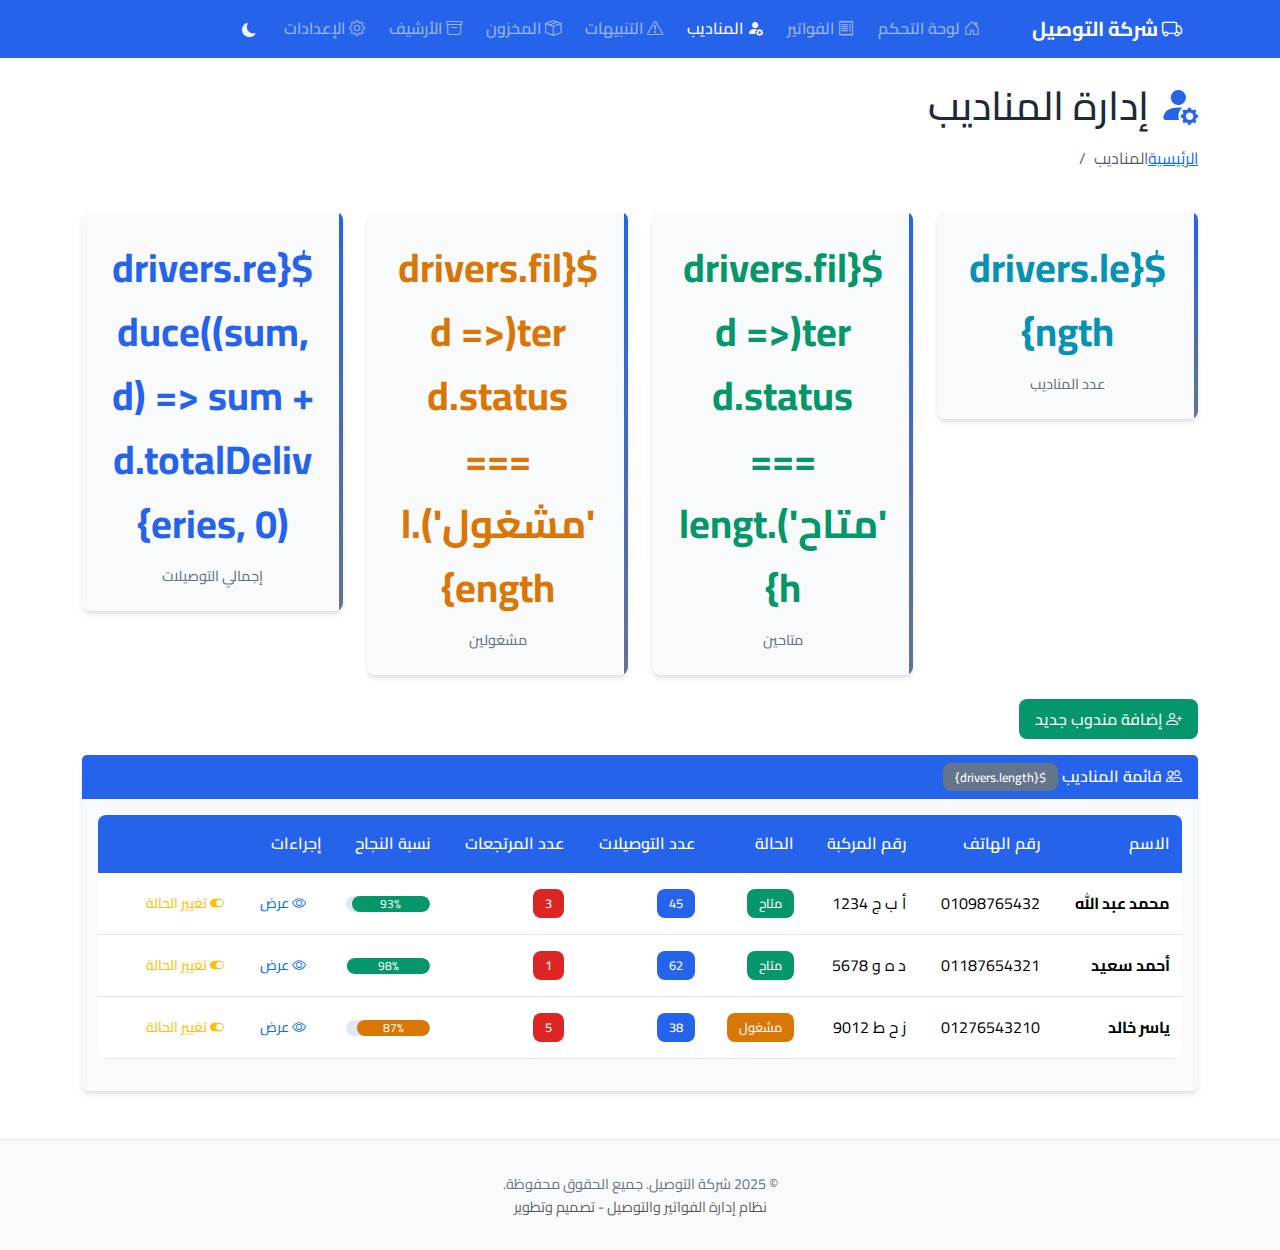
<file: drivers.html>
<!DOCTYPE html>
<html lang="ar" dir="rtl">
<head>
    <meta charset="UTF-8">
    <meta name="viewport" content="width=device-width, initial-scale=1.0">
    <title>إدارة المناديب - نظام إدارة الفواتير والتوصيل</title>
    
    <!-- Bootstrap CSS -->
    <link href="https://cdn.jsdelivr.net/npm/bootstrap@5.3.0/dist/css/bootstrap.min.css" rel="stylesheet">
    <!-- Bootstrap Icons -->
    <link rel="stylesheet" href="https://cdn.jsdelivr.net/npm/bootstrap-icons@1.11.0/font/bootstrap-icons.css">
    <!-- Google Fonts -->
    <link href="https://fonts.googleapis.com/css2?family=Cairo:wght@300;400;500;600;700&display=swap" rel="stylesheet">
    <!-- Custom CSS -->
    <link rel="stylesheet" href="style.css">
</head>
<body>
    <!-- Navigation -->
    <nav class="navbar navbar-expand-lg navbar-dark bg-primary sticky-top">
        <div class="container">
            <a class="navbar-brand" href="index.html">
                <i class="bi bi-truck"></i>
                شركة التوصيل
            </a>
            <button class="navbar-toggler" type="button" data-bs-toggle="collapse" data-bs-target="#navbarNav">
                <span class="navbar-toggler-icon"></span>
            </button>
            <div class="collapse navbar-collapse" id="navbarNav">
                <ul class="navbar-nav ms-auto">
                    <li class="nav-item">
                        <a class="nav-link" href="index.html">
                            <i class="bi bi-house-door"></i> لوحة التحكم
                        </a>
                    </li>
                    <li class="nav-item">
                        <a class="nav-link" href="invoices.html">
                            <i class="bi bi-receipt"></i> الفواتير
                        </a>
                    </li>
                    <li class="nav-item">
                        <a class="nav-link active" href="drivers.html">
                            <i class="bi bi-person-fill-gear"></i> المناديب
                        </a>
                    </li>
                    <li class="nav-item">
                        <a class="nav-link" href="alerts.html">
                            <i class="bi bi-exclamation-triangle"></i> التنبيهات
                        </a>
                    </li>
                    <li class="nav-item">
                        <a class="nav-link" href="stock.html">
                            <i class="bi bi-box-seam"></i> المخزون
                        </a>
                    </li>
                    <li class="nav-item">
                        <a class="nav-link" href="archive.html">
                            <i class="bi bi-archive"></i> الأرشيف
                        </a>
                    </li>
                    <li class="nav-item">
                        <a class="nav-link" href="settings.html">
                            <i class="bi bi-gear"></i> الإعدادات
                        </a>
                    </li>
                    <li class="nav-item">
                        <button class="btn btn-outline-light btn-sm mt-1" id="themeToggle" onclick="toggleTheme()">
                            <i class="bi bi-moon-fill"></i>
                        </button>
                    </li>
                </ul>
            </div>
        </div>
    </nav>

    <!-- Main Content -->
    <div class="container mt-4">
        <!-- Page Header -->
        <div class="row mb-4">
            <div class="col-12">
                <h1 class="mb-3">
                    <i class="bi bi-person-fill-gear text-primary"></i>
                    إدارة المناديب
                </h1>
                <nav aria-label="breadcrumb">
                    <ol class="breadcrumb">
                        <li class="breadcrumb-item"><a href="index.html">الرئيسية</a></li>
                        <li class="breadcrumb-item active">المناديب</li>
                    </ol>
                </nav>
            </div>
        </div>

        <!-- Statistics Cards -->
        <div class="row mb-4">
            <div class="col-md-3">
                <div class="card stat-card">
                    <div class="stat-number text-info">${drivers.length}</div>
                    <div class="stat-label">عدد المناديب</div>
                </div>
            </div>
            <div class="col-md-3">
                <div class="card stat-card">
                    <div class="stat-number text-success">${drivers.filter(d => d.status === 'متاح').length}</div>
                    <div class="stat-label">متاحين</div>
                </div>
            </div>
            <div class="col-md-3">
                <div class="card stat-card">
                    <div class="stat-number text-warning">${drivers.filter(d => d.status === 'مشغول').length}</div>
                    <div class="stat-label">مشغولين</div>
                </div>
            </div>
            <div class="col-md-3">
                <div class="card stat-card">
                    <div class="stat-number text-primary">${drivers.reduce((sum, d) => sum + d.totalDeliveries, 0)}</div>
                    <div class="stat-label">إجمالي التوصيلات</div>
                </div>
            </div>
        </div>

        <!-- Action Buttons -->
        <div class="row mb-3">
            <div class="col-12">
                <button class="btn btn-success" data-bs-toggle="modal" data-bs-target="#addDriverModal">
                    <i class="bi bi-person-plus"></i>
                    إضافة مندوب جديد
                </button>
            </div>
        </div>

        <!-- Drivers Table -->
        <div class="card">
            <div class="card-header">
                <i class="bi bi-people"></i>
                قائمة المناديب
                <span class="badge bg-secondary ms-2">${drivers.length}</span>
            </div>
            <div class="card-body">
                <div class="table-responsive">
                    <table class="table table-hover" id="driversTable">
                        <thead>
                            <tr>
                                <th>الاسم</th>
                                <th>رقم الهاتف</th>
                                <th>رقم المركبة</th>
                                <th>الحالة</th>
                                <th>عدد التوصيلات</th>
                                <th>عدد المرتجعات</th>
                                <th>نسبة النجاح</th>
                                <th>إجراءات</th>
                            </tr>
                        </thead>
                        <tbody id="driversTableBody">
                            <!-- Drivers will be loaded here -->
                        </tbody>
                    </table>
                </div>
            </div>
        </div>
    </div>

    <!-- Add Driver Modal -->
    <div class="modal fade" id="addDriverModal" tabindex="-1">
        <div class="modal-dialog">
            <div class="modal-content">
                <div class="modal-header">
                    <h5 class="modal-title">
                        <i class="bi bi-person-plus"></i>
                        إضافة مندوب جديد
                    </h5>
                    <button type="button" class="btn-close" data-bs-dismiss="modal"></button>
                </div>
                <div class="modal-body">
                    <form id="addDriverForm">
                        <div class="mb-3">
                            <label class="form-label">الاسم الكامل</label>
                            <input type="text" class="form-control" name="name" required>
                        </div>
                        <div class="mb-3">
                            <label class="form-label">رقم الهاتف</label>
                            <input type="tel" class="form-control" name="phoneNumber" required>
                        </div>
                        <div class="mb-3">
                            <label class="form-label">رقم المركبة</label>
                            <input type="text" class="form-control" name="vehicleNumber" required>
                        </div>
                        <div class="mb-3">
                            <label class="form-label">الحالة</label>
                            <select class="form-select" name="status" required>
                                <option value="متاح">متاح</option>
                                <option value="مشغول">مشغول</option>
                            </select>
                        </div>
                    </form>
                </div>
                <div class="modal-footer">
                    <button type="button" class="btn btn-secondary" data-bs-dismiss="modal">إلغاء</button>
                    <button type="button" class="btn btn-primary" onclick="addNewDriver()">
                        <i class="bi bi-save"></i>
                        حفظ المندوب
                    </button>
                </div>
            </div>
        </div>
    </div>

    <!-- Driver Details Modal -->
    <div class="modal fade" id="driverDetailsModal" tabindex="-1">
        <div class="modal-dialog modal-xl">
            <div class="modal-content">
                <div class="modal-header">
                    <h5 class="modal-title">
                        <i class="bi bi-person-lines-fill"></i>
                        تفاصيل المندوب
                    </h5>
                    <button type="button" class="btn-close" data-bs-dismiss="modal"></button>
                </div>
                <div class="modal-body">
                    <div id="driverDetailsContent">
                        <!-- Driver details will be loaded here -->
                    </div>
                </div>
            </div>
        </div>
    </div>

    <!-- Footer -->
    <footer class="footer mt-5">
        <div class="container text-center">
            <p>&copy; 2025 شركة التوصيل. جميع الحقوق محفوظة.</p>
            <p class="small text-muted">نظام إدارة الفواتير والتوصيل - تصميم وتطوير</p>
        </div>
    </footer>

    <!-- Bootstrap JS -->
    <script src="https://cdn.jsdelivr.net/npm/bootstrap@5.3.0/dist/js/bootstrap.bundle.min.js"></script>
    <!-- Custom JS -->
    <script src="app.js"></script>

    <script>
        // Page-specific initialization
        document.addEventListener('appReady', function() {
            loadDriversPage();
        });

        function loadDriversPage() {
            loadDriversTable();
        }

        function loadDriversTable() {
            const tbody = document.getElementById('driversTableBody');
            
            if (drivers.length === 0) {
                tbody.innerHTML = '<tr><td colspan="8" class="text-center text-muted">لا توجد مناديب</td></tr>';
                return;
            }

            tbody.innerHTML = drivers.map(driver => {
                const successRate = driver.totalDeliveries > 0 ? 
                    Math.round(((driver.totalDeliveries - driver.totalReturns) / driver.totalDeliveries) * 100) : 0;
                
                return `
                    <tr>
                        <td>
                            <strong>${driver.name}</strong>
                        </td>
                        <td>${driver.phoneNumber}</td>
                        <td>${driver.vehicleNumber}</td>
                        <td>${getStatusBadge(driver.status)}</td>
                        <td>
                            <span class="badge bg-primary">${driver.totalDeliveries}</span>
                        </td>
                        <td>
                            <span class="badge bg-danger">${driver.totalReturns}</span>
                        </td>
                        <td>
                            <div class="progress">
                                <div class="progress-bar ${successRate >= 90 ? 'bg-success' : successRate >= 70 ? 'bg-warning' : 'bg-danger'}" 
                                     style="width: ${successRate}%">
                                    ${successRate}%
                                </div>
                            </div>
                        </td>
                        <td>
                            <button class="btn btn-sm btn-outline-primary" onclick="viewDriverDetails('${driver.id}')">
                                <i class="bi bi-eye"></i>
                                عرض
                            </button>
                            <button class="btn btn-sm btn-outline-warning" onclick="toggleDriverStatus('${driver.id}')">
                                <i class="bi bi-toggle-on"></i>
                                تغيير الحالة
                            </button>
                        </td>
                    </tr>
                `;
            }).join('');
        }

        function getStatusBadge(status) {
            switch(status) {
                case 'متاح':
                    return '<span class="badge badge-available">متاح</span>';
                case 'مشغول':
                    return '<span class="badge badge-busy">مشغول</span>';
                default:
                    return `<span class="badge bg-secondary">${status}</span>`;
            }
        }

        function addNewDriver() {
            const form = document.getElementById('addDriverForm');
            const formData = new FormData(form);
            
            const driverData = {
                name: formData.get('name'),
                phoneNumber: formData.get('phoneNumber'),
                vehicleNumber: formData.get('vehicleNumber'),
                status: formData.get('status')
            };
            
            const newDriver = addDriver(driverData);
            
            // Close modal
            const modal = bootstrap.Modal.getInstance(document.getElementById('addDriverModal'));
            modal.hide();
            
            // Reset form
            form.reset();
            
            // Reload table
            loadDriversTable();
            
            // Show success message
            showNotification('تم إضافة المندوب بنجاح', 'success');
        }

        function viewDriverDetails(driverId) {
            const driver = drivers.find(d => d.id === driverId);
            if (!driver) return;
            
            const driverInvoices = getDriverInvoices(driverId);
            const successRate = driver.totalDeliveries > 0 ? 
                Math.round(((driver.totalDeliveries - driver.totalReturns) / driver.totalDeliveries) * 100) : 0;
            
            const content = `
                <div class="row">
                    <div class="col-md-6">
                        <div class="card">
                            <div class="card-header">
                                <i class="bi bi-person-circle"></i>
                                بيانات المندوب
                            </div>
                            <div class="card-body">
                                <p><strong>الاسم:</strong> ${driver.name}</p>
                                <p><strong>رقم الهاتف:</strong> ${driver.phoneNumber}</p>
                                <p><strong>رقم المركبة:</strong> ${driver.vehicleNumber}</p>
                                <p><strong>الحالة:</strong> ${getStatusBadge(driver.status)}</p>
                                <p><strong>نسبة النجاح:</strong> ${successRate}%</p>
                            </div>
                        </div>
                    </div>
                    <div class="col-md-6">
                        <div class="card">
                            <div class="card-header">
                                <i class="bi bi-graph-up"></i>
                                الإحصائيات
                            </div>
                            <div class="card-body">
                                <div class="row text-center">
                                    <div class="col-6">
                                        <div class="stat-number text-primary">${driver.totalDeliveries}</div>
                                        <div class="stat-label">إجمالي التوصيلات</div>
                                    </div>
                                    <div class="col-6">
                                        <div class="stat-number text-danger">${driver.totalReturns}</div>
                                        <div class="stat-label">عدد المرتجعات</div>
                                    </div>
                                </div>
                            </div>
                        </div>
                    </div>
                </div>
                
                <div class="row mt-4">
                    <div class="col-12">
                        <div class="card">
                            <div class="card-header">
                                <i class="bi bi-receipt"></i>
                                فواتير المندوب (${driverInvoices.length})
                            </div>
                            <div class="card-body">
                                ${driverInvoices.length > 0 ? `
                                    <div class="table-responsive">
                                        <table class="table table-sm">
                                            <thead>
                                                <tr>
                                                    <th>رقم الفاتورة</th>
                                                    <th>اسم العميل</th>
                                                    <th>المبلغ</th>
                                                    <th>الحالة</th>
                                                    <th>التاريخ</th>
                                                    <th>تغيير الحالة</th>
                                                </tr>
                                            </thead>
                                            <tbody>
                                                ${driverInvoices.map(invoice => `
                                                    <tr>
                                                        <td>${invoice.id}</td>
                                                        <td>${invoice.customerName}</td>
                                                        <td>${formatCurrency(invoice.amount)}</td>
                                                        <td>${getStatusBadge(invoice.status)}</td>
                                                        <td>${formatDate(invoice.date)}</td>
                                                        <td>
                                                            <select class="form-select form-select-sm" onchange="updateInvoiceStatusFromDriver('${invoice.id}', this.value)">
                                                                <option value="قيد التوصيل" ${invoice.status === 'قيد التوصيل' ? 'selected' : ''}>قيد التوصيل</option>
                                                                <option value="مسلمة" ${invoice.status === 'مسلمة' ? 'selected' : ''}>مسلمة</option>
                                                                <option value="مرتجعة" ${invoice.status === 'مرتجعة' ? 'selected' : ''}>مرتجعة</option>
                                                            </select>
                                                        </td>
                                                    </tr>
                                                `).join('')}
                                            </tbody>
                                        </table>
                                    </div>
                                ` : '<p class="text-center text-muted">لا توجد فواتير لهذا المندوب</p>'}
                            </div>
                        </div>
                    </div>
                </div>
            `;
            
            document.getElementById('driverDetailsContent').innerHTML = content;
            
            const modal = new bootstrap.Modal(document.getElementById('driverDetailsModal'));
            modal.show();
        }

        function toggleDriverStatus(driverId) {
            const driver = drivers.find(d => d.id === driverId);
            if (!driver) return;
            
            const newStatus = driver.status === 'متاح' ? 'مشغول' : 'متاح';
            driver.status = newStatus;
            
            loadDriversTable();
            showNotification(`تم تغيير حالة المندوب إلى ${newStatus}`, 'info');
        }

        function updateInvoiceStatusFromDriver(invoiceId, newStatus) {
            if (updateInvoiceStatus(invoiceId, newStatus)) {
                showNotification('تم تحديث حالة الفاتورة بنجاح', 'success');
                
                // Refresh the current driver details if modal is open
                const modal = document.getElementById('driverDetailsModal');
                if (modal.classList.contains('show')) {
                    const driverId = modal.dataset.currentDriverId;
                    if (driverId) {
                        viewDriverDetails(driverId);
                    }
                }
            }
        }
    </script>
</body>
</html>
</file>
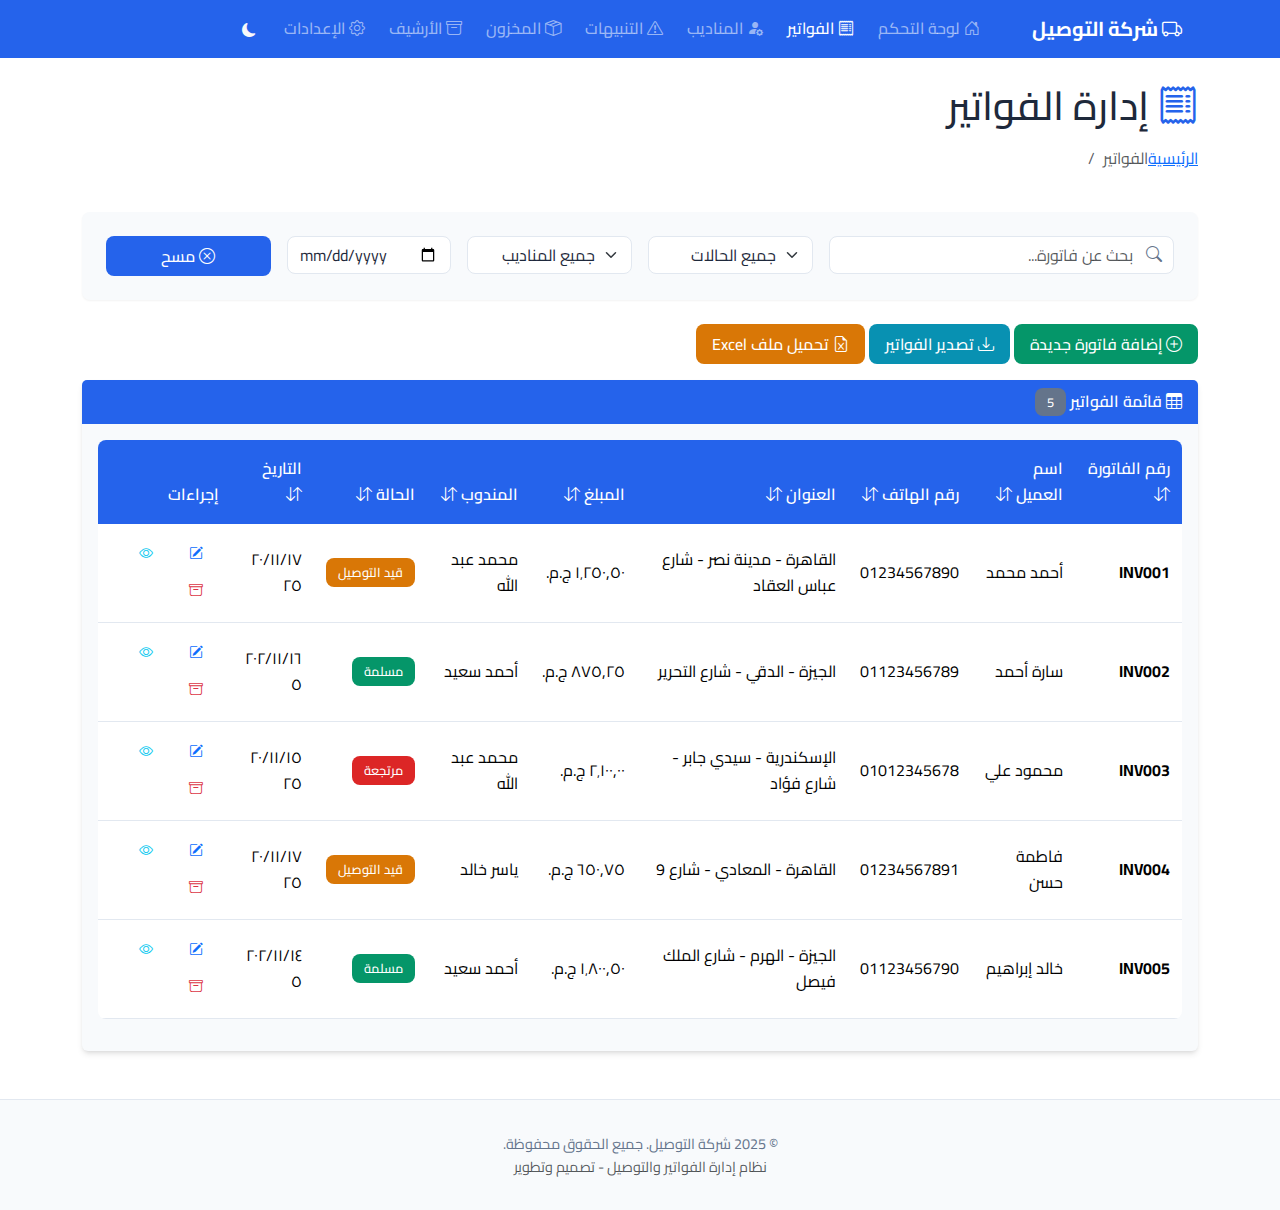
<file: invoices.html>
<!DOCTYPE html>
<html lang="ar" dir="rtl">
<head>
    <meta charset="UTF-8">
    <meta name="viewport" content="width=device-width, initial-scale=1.0">
    <title>إدارة الفواتير - نظام إدارة الفواتير والتوصيل</title>
    
    <!-- Bootstrap CSS -->
    <link href="https://cdn.jsdelivr.net/npm/bootstrap@5.3.0/dist/css/bootstrap.min.css" rel="stylesheet">
    <!-- Bootstrap Icons -->
    <link rel="stylesheet" href="https://cdn.jsdelivr.net/npm/bootstrap-icons@1.11.0/font/bootstrap-icons.css">
    <!-- Google Fonts -->
    <link href="https://fonts.googleapis.com/css2?family=Cairo:wght@300;400;500;600;700&display=swap" rel="stylesheet">
    <!-- Custom CSS -->
    <link rel="stylesheet" href="style.css">
</head>
<body>
    <!-- Navigation -->
    <nav class="navbar navbar-expand-lg navbar-dark bg-primary sticky-top">
        <div class="container">
            <a class="navbar-brand" href="index.html">
                <i class="bi bi-truck"></i>
                شركة التوصيل
            </a>
            <button class="navbar-toggler" type="button" data-bs-toggle="collapse" data-bs-target="#navbarNav">
                <span class="navbar-toggler-icon"></span>
            </button>
            <div class="collapse navbar-collapse" id="navbarNav">
                <ul class="navbar-nav ms-auto">
                    <li class="nav-item">
                        <a class="nav-link" href="index.html">
                            <i class="bi bi-house-door"></i> لوحة التحكم
                        </a>
                    </li>
                    <li class="nav-item">
                        <a class="nav-link active" href="invoices.html">
                            <i class="bi bi-receipt"></i> الفواتير
                        </a>
                    </li>
                    <li class="nav-item">
                        <a class="nav-link" href="drivers.html">
                            <i class="bi bi-person-fill-gear"></i> المناديب
                        </a>
                    </li>
                    <li class="nav-item">
                        <a class="nav-link" href="alerts.html">
                            <i class="bi bi-exclamation-triangle"></i> التنبيهات
                        </a>
                    </li>
                    <li class="nav-item">
                        <a class="nav-link" href="stock.html">
                            <i class="bi bi-box-seam"></i> المخزون
                        </a>
                    </li>
                    <li class="nav-item">
                        <a class="nav-link" href="archive.html">
                            <i class="bi bi-archive"></i> الأرشيف
                        </a>
                    </li>
                    <li class="nav-item">
                        <a class="nav-link" href="settings.html">
                            <i class="bi bi-gear"></i> الإعدادات
                        </a>
                    </li>
                    <li class="nav-item">
                        <button class="btn btn-outline-light btn-sm mt-1" id="themeToggle" onclick="toggleTheme()">
                            <i class="bi bi-moon-fill"></i>
                        </button>
                    </li>
                </ul>
            </div>
        </div>
    </nav>

    <!-- Main Content -->
    <div class="container mt-4">
        <!-- Page Header -->
        <div class="row mb-4">
            <div class="col-12">
                <h1 class="mb-3">
                    <i class="bi bi-receipt text-primary"></i>
                    إدارة الفواتير
                </h1>
                <nav aria-label="breadcrumb">
                    <ol class="breadcrumb">
                        <li class="breadcrumb-item"><a href="index.html">الرئيسية</a></li>
                        <li class="breadcrumb-item active">الفواتير</li>
                    </ol>
                </nav>
            </div>
        </div>

        <!-- Search and Filter -->
        <div class="search-container">
            <div class="row g-3">
                <div class="col-md-4">
                    <div class="search-box">
                        <input type="text" class="form-control" id="searchInput" placeholder="بحث عن فاتورة...">
                        <i class="bi bi-search"></i>
                    </div>
                </div>
                <div class="col-md-2">
                    <select class="form-select" id="statusFilter">
                        <option value="">جميع الحالات</option>
                        <option value="قيد التوصيل">قيد التوصيل</option>
                        <option value="مسلمة">مسلمة</option>
                        <option value="مرتجعة">مرتجعة</option>
                    </select>
                </div>
                <div class="col-md-2">
                    <select class="form-select" id="driverFilter">
                        <option value="">جميع المناديب</option>
                        <!-- Drivers will be loaded here -->
                    </select>
                </div>
                <div class="col-md-2">
                    <input type="date" class="form-control" id="dateFilter">
                </div>
                <div class="col-md-2">
                    <button class="btn btn-primary w-100" onclick="clearFilters()">
                        <i class="bi bi-x-circle"></i>
                        مسح
                    </button>
                </div>
            </div>
        </div>

        <!-- Action Buttons -->
        <div class="row mb-3">
            <div class="col-12">
                <button class="btn btn-success" data-bs-toggle="modal" data-bs-target="#addInvoiceModal">
                    <i class="bi bi-plus-circle"></i>
                    إضافة فاتورة جديدة
                </button>
                <button class="btn btn-info" onclick="exportInvoices()">
                    <i class="bi bi-download"></i>
                    تصدير الفواتير
                </button>
                <button class="btn btn-warning" onclick="downloadExcelTemplate()">
                    <i class="bi bi-file-earmark-excel"></i>
                    تحميل ملف Excel
                </button>
            </div>
        </div>

        <!-- Invoices Table -->
        <div class="card">
            <div class="card-header">
                <i class="bi bi-table"></i>
                قائمة الفواتير
                <span class="badge bg-secondary ms-2" id="invoiceCount">0</span>
            </div>
            <div class="card-body">
                <div class="table-responsive">
                    <table class="table table-hover" id="invoicesTable">
                        <thead>
                            <tr>
                                <th onclick="sortTable('id')">
                                    رقم الفاتورة
                                    <i class="bi bi-arrow-down-up"></i>
                                </th>
                                <th onclick="sortTable('customerName')">
                                    اسم العميل
                                    <i class="bi bi-arrow-down-up"></i>
                                </th>
                                <th onclick="sortTable('phoneNumber')">
                                    رقم الهاتف
                                    <i class="bi bi-arrow-down-up"></i>
                                </th>
                                <th onclick="sortTable('address')">
                                    العنوان
                                    <i class="bi bi-arrow-down-up"></i>
                                </th>
                                <th onclick="sortTable('amount')">
                                    المبلغ
                                    <i class="bi bi-arrow-down-up"></i>
                                </th>
                                <th onclick="sortTable('driverId')">
                                    المندوب
                                    <i class="bi bi-arrow-down-up"></i>
                                </th>
                                <th onclick="sortTable('status')">
                                    الحالة
                                    <i class="bi bi-arrow-down-up"></i>
                                </th>
                                <th onclick="sortTable('date')">
                                    التاريخ
                                    <i class="bi bi-arrow-down-up"></i>
                                </th>
                                <th>إجراءات</th>
                            </tr>
                        </thead>
                        <tbody id="invoicesTableBody">
                            <!-- Invoices will be loaded here -->
                        </tbody>
                    </table>
                </div>
            </div>
        </div>
    </div>

    <!-- Add Invoice Modal -->
    <div class="modal fade" id="addInvoiceModal" tabindex="-1">
        <div class="modal-dialog modal-lg">
            <div class="modal-content">
                <div class="modal-header">
                    <h5 class="modal-title">
                        <i class="bi bi-plus-circle"></i>
                        إضافة فاتورة جديدة
                    </h5>
                    <button type="button" class="btn-close" data-bs-dismiss="modal"></button>
                </div>
                <div class="modal-body">
                    <form id="addInvoiceForm">
                        <div class="row g-3">
                            <div class="col-md-6">
                                <label class="form-label">اسم العميل</label>
                                <input type="text" class="form-control" name="customerName" required>
                            </div>
                            <div class="col-md-6">
                                <label class="form-label">رقم الهاتف</label>
                                <input type="tel" class="form-control" name="phoneNumber" required>
                            </div>
                            <div class="col-12">
                                <label class="form-label">العنوان</label>
                                <textarea class="form-control" name="address" rows="2" required></textarea>
                            </div>
                            <div class="col-md-6">
                                <label class="form-label">قيمة الفاتورة</label>
                                <input type="number" class="form-control" name="amount" step="0.01" required>
                            </div>
                            <div class="col-md-6">
                                <label class="form-label">المندوب</label>
                                <select class="form-select" name="driverId" required>
                                    <option value="">اختر مندوب</option>
                                    <!-- Drivers will be loaded here -->
                                </select>
                            </div>
                            <div class="col-md-6">
                                <label class="form-label">الحالة</label>
                                <select class="form-select" name="status" required>
                                    <option value="قيد التوصيل">قيد التوصيل</option>
                                    <option value="مسلمة">مسلمة</option>
                                    <option value="مرتجعة">مرتجعة</option>
                                </select>
                            </div>
                        </div>
                    </form>
                </div>
                <div class="modal-footer">
                    <button type="button" class="btn btn-secondary" data-bs-dismiss="modal">إلغاء</button>
                    <button type="button" class="btn btn-primary" onclick="addNewInvoice()">
                        <i class="bi bi-save"></i>
                        حفظ الفاتورة
                    </button>
                </div>
            </div>
        </div>
    </div>

    <!-- Edit Status Modal -->
    <div class="modal fade" id="editStatusModal" tabindex="-1">
        <div class="modal-dialog">
            <div class="modal-content">
                <div class="modal-header">
                    <h5 class="modal-title">
                        <i class="bi bi-pencil-square"></i>
                        تعديل حالة الفاتورة
                    </h5>
                    <button type="button" class="btn-close" data-bs-dismiss="modal"></button>
                </div>
                <div class="modal-body">
                    <form id="editStatusForm">
                        <input type="hidden" name="invoiceId">
                        <div class="mb-3">
                            <label class="form-label">رقم الفاتورة</label>
                            <input type="text" class="form-control" name="invoiceIdDisplay" readonly>
                        </div>
                        <div class="mb-3">
                            <label class="form-label">اسم العميل</label>
                            <input type="text" class="form-control" name="customerNameDisplay" readonly>
                        </div>
                        <div class="mb-3">
                            <label class="form-label">الحالة الجديدة</label>
                            <select class="form-select" name="newStatus" required>
                                <option value="قيد التوصيل">قيد التوصيل</option>
                                <option value="مسلمة">مسلمة</option>
                                <option value="مرتجعة">مرتجعة</option>
                            </select>
                        </div>
                    </form>
                </div>
                <div class="modal-footer">
                    <button type="button" class="btn btn-secondary" data-bs-dismiss="modal">إلغاء</button>
                    <button type="button" class="btn btn-primary" onclick="updateInvoiceStatus()">
                        <i class="bi bi-check-circle"></i>
                        تحديث الحالة
                    </button>
                </div>
            </div>
        </div>
    </div>

    <!-- Footer -->
    <footer class="footer mt-5">
        <div class="container text-center">
            <p>&copy; 2025 شركة التوصيل. جميع الحقوق محفوظة.</p>
            <p class="small text-muted">نظام إدارة الفواتير والتوصيل - تصميم وتطوير</p>
        </div>
    </footer>

    <!-- Bootstrap JS -->
    <script src="https://cdn.jsdelivr.net/npm/bootstrap@5.3.0/dist/js/bootstrap.bundle.min.js"></script>
    <!-- Custom JS -->
    <script src="app.js"></script>

    <script>
        let currentInvoices = [];
        let sortColumn = '';
        let sortDirection = 'asc';

        // Page-specific initialization
        document.addEventListener('appReady', function() {
            loadInvoicesPage();
        });

        function loadInvoicesPage() {
            loadDriversSelect();
            loadInvoicesTable();
            setupEventListeners();
        }

        function loadDriversSelect() {
            const driverSelect = document.querySelector('[name="driverId"]');
            const driverFilter = document.getElementById('driverFilter');
            
            const options = drivers.map(driver => 
                `<option value="${driver.id}">${driver.name}</option>`
            ).join('');
            
            driverSelect.innerHTML = '<option value="">اختر مندوب</option>' + options;
            driverFilter.innerHTML = '<option value="">جميع المناديب</option>' + options;
        }

        function loadInvoicesTable() {
            currentInvoices = [...invoices];
            renderInvoicesTable(currentInvoices);
            updateInvoiceCount();
        }

        function renderInvoicesTable(invoicesToRender) {
            const tbody = document.getElementById('invoicesTableBody');
            
            if (invoicesToRender.length === 0) {
                tbody.innerHTML = '<tr><td colspan="9" class="text-center text-muted">لا توجد فواتير</td></tr>';
                return;
            }

            tbody.innerHTML = invoicesToRender.map(invoice => {
                const driver = drivers.find(d => d.id === invoice.driverId);
                return `
                    <tr>
                        <td><strong>${invoice.id}</strong></td>
                        <td>${invoice.customerName}</td>
                        <td>${invoice.phoneNumber}</td>
                        <td>${invoice.address}</td>
                        <td>${formatCurrency(invoice.amount)}</td>
                        <td>${driver ? driver.name : 'غير محدد'}</td>
                        <td>${getStatusBadge(invoice.status)}</td>
                        <td>${formatDate(invoice.date)}</td>
                        <td>
                            <button class="btn btn-sm btn-outline-primary" onclick="editInvoiceStatus('${invoice.id}')">
                                <i class="bi bi-pencil-square"></i>
                            </button>
                            <button class="btn btn-sm btn-outline-info" onclick="viewInvoiceDetails('${invoice.id}')">
                                <i class="bi bi-eye"></i>
                            </button>
                            <button class="btn btn-sm btn-outline-danger" onclick="archiveInvoiceConfirm('${invoice.id}')">
                                <i class="bi bi-archive"></i>
                            </button>
                        </td>
                    </tr>
                `;
            }).join('');
        }

        function getStatusBadge(status) {
            switch(status) {
                case 'قيد التوصيل':
                    return '<span class="badge badge-pending">قيد التوصيل</span>';
                case 'مسلمة':
                    return '<span class="badge badge-delivered">مسلمة</span>';
                case 'مرتجعة':
                    return '<span class="badge badge-returned">مرتجعة</span>';
                default:
                    return `<span class="badge bg-secondary">${status}</span>`;
            }
        }

        function updateInvoiceCount() {
            document.getElementById('invoiceCount').textContent = currentInvoices.length;
        }

        function setupEventListeners() {
            document.getElementById('searchInput').addEventListener('input', handleSearch);
            document.getElementById('statusFilter').addEventListener('change', handleFilter);
            document.getElementById('driverFilter').addEventListener('change', handleFilter);
            document.getElementById('dateFilter').addEventListener('change', handleFilter);
        }

        function handleSearch() {
            const query = document.getElementById('searchInput').value;
            const filtered = query ? searchInvoices(query) : [...invoices];
            applyFilters(filtered);
        }

        function handleFilter() {
            const status = document.getElementById('statusFilter').value;
            const driverId = document.getElementById('driverFilter').value;
            const date = document.getElementById('dateFilter').value;
            
            let filtered = [...invoices];
            
            if (status) {
                filtered = filtered.filter(inv => inv.status === status);
            }
            
            if (driverId) {
                filtered = filtered.filter(inv => inv.driverId === driverId);
            }
            
            if (date) {
                filtered = filtered.filter(inv => inv.date === date);
            }
            
            const searchQuery = document.getElementById('searchInput').value;
            if (searchQuery) {
                filtered = filtered.filter(inv => 
                    inv.customerName.includes(searchQuery) ||
                    inv.id.includes(searchQuery) ||
                    inv.phoneNumber.includes(searchQuery) ||
                    inv.address.includes(searchQuery)
                );
            }
            
            currentInvoices = filtered;
            renderInvoicesTable(currentInvoices);
            updateInvoiceCount();
        }

        function clearFilters() {
            document.getElementById('searchInput').value = '';
            document.getElementById('statusFilter').value = '';
            document.getElementById('driverFilter').value = '';
            document.getElementById('dateFilter').value = '';
            
            currentInvoices = [...invoices];
            renderInvoicesTable(currentInvoices);
            updateInvoiceCount();
        }

        function sortTable(column) {
            if (sortColumn === column) {
                sortDirection = sortDirection === 'asc' ? 'desc' : 'asc';
            } else {
                sortColumn = column;
                sortDirection = 'asc';
            }
            
            const sorted = sortTable(currentInvoices, column, sortDirection);
            renderInvoicesTable(sorted);
        }

        function addNewInvoice() {
            const form = document.getElementById('addInvoiceForm');
            const formData = new FormData(form);
            
            const invoiceData = {
                customerName: formData.get('customerName'),
                phoneNumber: formData.get('phoneNumber'),
                address: formData.get('address'),
                amount: parseFloat(formData.get('amount')),
                driverId: formData.get('driverId'),
                status: formData.get('status')
            };
            
            const newInvoice = addInvoice(invoiceData);
            
            // Close modal
            const modal = bootstrap.Modal.getInstance(document.getElementById('addInvoiceModal'));
            modal.hide();
            
            // Reset form
            form.reset();
            
            // Reload table
            loadInvoicesTable();
            
            // Show success message
            showNotification('تم إضافة الفاتورة بنجاح', 'success');
        }

        function editInvoiceStatus(invoiceId) {
            const invoice = invoices.find(inv => inv.id === invoiceId);
            if (!invoice) return;
            
            const form = document.getElementById('editStatusForm');
            form.querySelector('[name="invoiceId"]').value = invoiceId;
            form.querySelector('[name="invoiceIdDisplay"]').value = invoiceId;
            form.querySelector('[name="customerNameDisplay"]').value = invoice.customerName;
            form.querySelector('[name="newStatus"]').value = invoice.status;
            
            const modal = new bootstrap.Modal(document.getElementById('editStatusModal'));
            modal.show();
        }

        function updateInvoiceStatus() {
            const form = document.getElementById('editStatusForm');
            const formData = new FormData(form);
            
            const invoiceId = formData.get('invoiceId');
            const newStatus = formData.get('newStatus');
            
            if (updateInvoiceStatus(invoiceId, newStatus)) {
                // Close modal
                const modal = bootstrap.Modal.getInstance(document.getElementById('editStatusModal'));
                modal.hide();
                
                // Reload table
                loadInvoicesTable();
                
                // Show success message
                showNotification('تم تحديث حالة الفاتورة بنجاح', 'success');
            }
        }

        function viewInvoiceDetails(invoiceId) {
            const invoice = invoices.find(inv => inv.id === invoiceId);
            if (!invoice) return;
            
            const driver = drivers.find(d => d.id === invoice.driverId);
            
            alert(`تفاصيل الفاتورة:
                \nرقم الفاتورة: ${invoice.id}
                \nاسم العميل: ${invoice.customerName}
                \nرقم الهاتف: ${invoice.phoneNumber}
                \nالعنوان: ${invoice.address}
                \nالمبلغ: ${formatCurrency(invoice.amount)}
                \nالمندوب: ${driver ? driver.name : 'غير محدد'}
                \nالحالة: ${invoice.status}
                \nالتاريخ: ${formatDate(invoice.date)}
                \nآخر تحديث: ${formatDateTime(invoice.lastStatusUpdate)}
            `);
        }

        function archiveInvoiceConfirm(invoiceId) {
            if (confirm('هل أنت متأكد من نقل هذه الفاتورة إلى الأرشيف؟')) {
                if (archiveInvoice(invoiceId)) {
                    loadInvoicesTable();
                    showNotification('تم نقل الفاتورة إلى الأرشيف', 'info');
                }
            }
        }

        function exportInvoices() {
            const csvContent = "data:text/csv;charset=utf-8," + 
                "رقم الفاتورة,اسم العميل,رقم الهاتف,العنوان,المبلغ,المندوب,الحالة,التاريخ\n" +
                currentInvoices.map(inv => {
                    const driver = drivers.find(d => d.id === inv.driverId);
                    return `${inv.id},${inv.customerName},${inv.phoneNumber},${inv.address},${inv.amount},${driver ? driver.name : ''},${inv.status},${inv.date}`;
                }).join("\n");
            
            const encodedUri = encodeURI(csvContent);
            const link = document.createElement("a");
            link.setAttribute("href", encodedUri);
            link.setAttribute("download", "فواتير.csv");
            document.body.appendChild(link);
            link.click();
            document.body.removeChild(link);
            
            showNotification('تم تصدير الفواتير بنجاح', 'success');
        }

        function downloadExcelTemplate() {
            // Create a link to download the Excel file
            const link = document.createElement("a");
            link.href = "نظام_الفواتير_Excel.xlsx";
            link.download = "نظام_الفواتير_Excel.xlsx";
            document.body.appendChild(link);
            link.click();
            document.body.removeChild(link);
            
            showNotification('تم تحميل ملف Excel بنجاح', 'success');
        }
    </script>
</body>
</html>
</file>
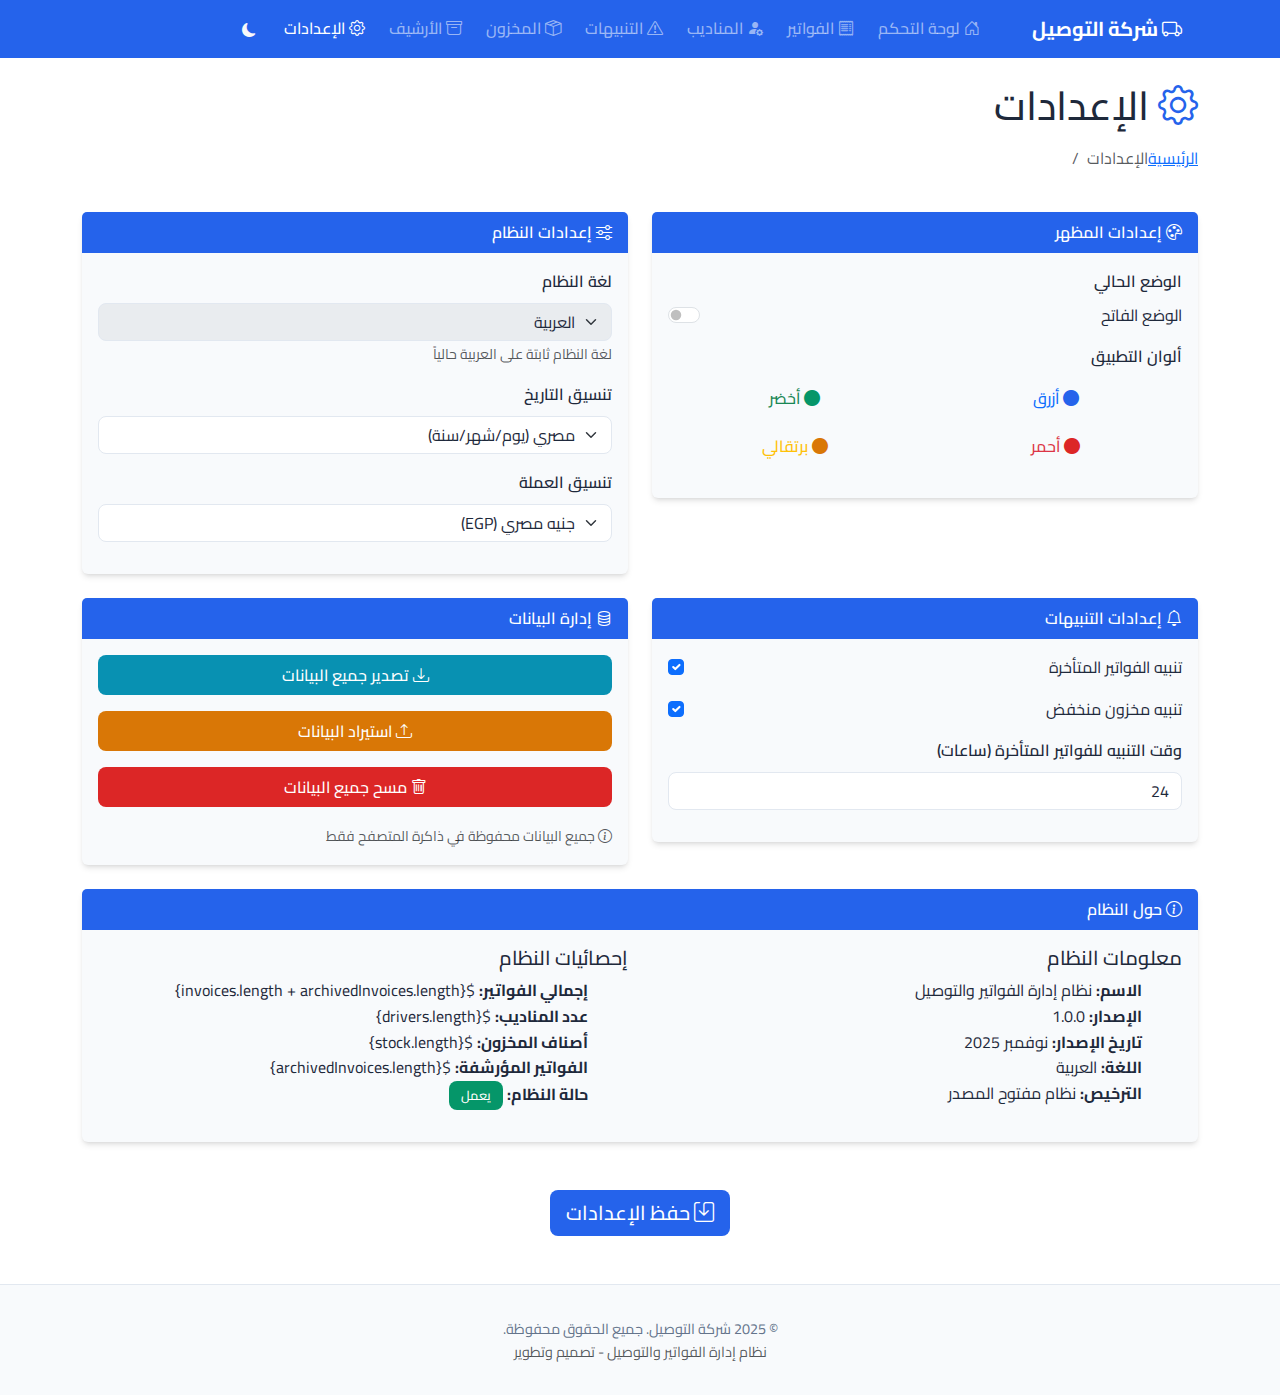
<file: settings.html>
<!DOCTYPE html>
<html lang="ar" dir="rtl">
<head>
    <meta charset="UTF-8">
    <meta name="viewport" content="width=device-width, initial-scale=1.0">
    <title>الإعدادات - نظام إدارة الفواتير والتوصيل</title>
    
    <!-- Bootstrap CSS -->
    <link href="https://cdn.jsdelivr.net/npm/bootstrap@5.3.0/dist/css/bootstrap.min.css" rel="stylesheet">
    <!-- Bootstrap Icons -->
    <link rel="stylesheet" href="https://cdn.jsdelivr.net/npm/bootstrap-icons@1.11.0/font/bootstrap-icons.css">
    <!-- Google Fonts -->
    <link href="https://fonts.googleapis.com/css2?family=Cairo:wght@300;400;500;600;700&display=swap" rel="stylesheet">
    <!-- Custom CSS -->
    <link rel="stylesheet" href="style.css">
</head>
<body>
    <!-- Navigation -->
    <nav class="navbar navbar-expand-lg navbar-dark bg-primary sticky-top">
        <div class="container">
            <a class="navbar-brand" href="index.html">
                <i class="bi bi-truck"></i>
                شركة التوصيل
            </a>
            <button class="navbar-toggler" type="button" data-bs-toggle="collapse" data-bs-target="#navbarNav">
                <span class="navbar-toggler-icon"></span>
            </button>
            <div class="collapse navbar-collapse" id="navbarNav">
                <ul class="navbar-nav ms-auto">
                    <li class="nav-item">
                        <a class="nav-link" href="index.html">
                            <i class="bi bi-house-door"></i> لوحة التحكم
                        </a>
                    </li>
                    <li class="nav-item">
                        <a class="nav-link" href="invoices.html">
                            <i class="bi bi-receipt"></i> الفواتير
                        </a>
                    </li>
                    <li class="nav-item">
                        <a class="nav-link" href="drivers.html">
                            <i class="bi bi-person-fill-gear"></i> المناديب
                        </a>
                    </li>
                    <li class="nav-item">
                        <a class="nav-link" href="alerts.html">
                            <i class="bi bi-exclamation-triangle"></i> التنبيهات
                        </a>
                    </li>
                    <li class="nav-item">
                        <a class="nav-link" href="stock.html">
                            <i class="bi bi-box-seam"></i> المخزون
                        </a>
                    </li>
                    <li class="nav-item">
                        <a class="nav-link" href="archive.html">
                            <i class="bi bi-archive"></i> الأرشيف
                        </a>
                    </li>
                    <li class="nav-item">
                        <a class="nav-link active" href="settings.html">
                            <i class="bi bi-gear"></i> الإعدادات
                        </a>
                    </li>
                    <li class="nav-item">
                        <button class="btn btn-outline-light btn-sm mt-1" id="themeToggle" onclick="toggleTheme()">
                            <i class="bi bi-moon-fill"></i>
                        </button>
                    </li>
                </ul>
            </div>
        </div>
    </nav>

    <!-- Main Content -->
    <div class="container mt-4">
        <!-- Page Header -->
        <div class="row mb-4">
            <div class="col-12">
                <h1 class="mb-3">
                    <i class="bi bi-gear text-primary"></i>
                    الإعدادات
                </h1>
                <nav aria-label="breadcrumb">
                    <ol class="breadcrumb">
                        <li class="breadcrumb-item"><a href="index.html">الرئيسية</a></li>
                        <li class="breadcrumb-item active">الإعدادات</li>
                    </ol>
                </nav>
            </div>
        </div>

        <!-- Settings Sections -->
        <div class="row">
            <!-- Theme Settings -->
            <div class="col-md-6 mb-4">
                <div class="card">
                    <div class="card-header">
                        <i class="bi bi-palette"></i>
                        إعدادات المظهر
                    </div>
                    <div class="card-body">
                        <div class="mb-3">
                            <label class="form-label">الوضع الحالي</label>
                            <div class="form-check form-switch">
                                <input class="form-check-input" type="checkbox" id="darkModeToggle" onchange="toggleTheme()">
                                <label class="form-check-label" for="darkModeToggle">
                                    <span id="currentThemeText">الوضع الفاتح</span>
                                </label>
                            </div>
                        </div>
                        <div class="mb-3">
                            <label class="form-label">ألوان التطبيق</label>
                            <div class="row g-2">
                                <div class="col-6">
                                    <button class="btn btn-outline-primary w-100 theme-option" data-theme="blue" onclick="setThemeColor('blue')">
                                        <i class="bi bi-circle-fill text-primary"></i>
                                        أزرق
                                    </button>
                                </div>
                                <div class="col-6">
                                    <button class="btn btn-outline-success w-100 theme-option" data-theme="green" onclick="setThemeColor('green')">
                                        <i class="bi bi-circle-fill text-success"></i>
                                        أخضر
                                    </button>
                                </div>
                                <div class="col-6">
                                    <button class="btn btn-outline-danger w-100 theme-option" data-theme="red" onclick="setThemeColor('red')">
                                        <i class="bi bi-circle-fill text-danger"></i>
                                        أحمر
                                    </button>
                                </div>
                                <div class="col-6">
                                    <button class="btn btn-outline-warning w-100 theme-option" data-theme="orange" onclick="setThemeColor('orange')">
                                        <i class="bi bi-circle-fill text-warning"></i>
                                        برتقالي
                                    </button>
                                </div>
                            </div>
                        </div>
                    </div>
                </div>
            </div>

            <!-- System Settings -->
            <div class="col-md-6 mb-4">
                <div class="card">
                    <div class="card-header">
                        <i class="bi bi-sliders"></i>
                        إعدادات النظام
                    </div>
                    <div class="card-body">
                        <div class="mb-3">
                            <label class="form-label">لغة النظام</label>
                            <select class="form-select" disabled>
                                <option value="ar" selected>العربية</option>
                                <option value="en">English</option>
                            </select>
                            <small class="text-muted">لغة النظام ثابتة على العربية حالياً</small>
                        </div>
                        <div class="mb-3">
                            <label class="form-label">تنسيق التاريخ</label>
                            <select class="form-select" id="dateFormat">
                                <option value="ar-EG">مصري (يوم/شهر/سنة)</option>
                                <option value="ar-SA">سعودي (سنة/شهر/يوم)</option>
                            </select>
                        </div>
                        <div class="mb-3">
                            <label class="form-label">تنسيق العملة</label>
                            <select class="form-select" id="currencyFormat">
                                <option value="EGP">جنيه مصري (EGP)</option>
                                <option value="SAR">ريال سعودي (SAR)</option>
                                <option value="USD">دولار أمريكي (USD)</option>
                            </select>
                        </div>
                    </div>
                </div>
            </div>

            <!-- Notification Settings -->
            <div class="col-md-6 mb-4">
                <div class="card">
                    <div class="card-header">
                        <i class="bi bi-bell"></i>
                        إعدادات التنبيهات
                    </div>
                    <div class="card-body">
                        <div class="mb-3">
                            <div class="form-check">
                                <input class="form-check-input" type="checkbox" id="delayedInvoiceAlert" checked>
                                <label class="form-check-label" for="delayedInvoiceAlert">
                                    تنبيه الفواتير المتأخرة
                                </label>
                            </div>
                        </div>
                        <div class="mb-3">
                            <div class="form-check">
                                <input class="form-check-input" type="checkbox" id="lowStockAlert" checked>
                                <label class="form-check-label" for="lowStockAlert">
                                    تنبيه مخزون منخفض
                                </label>
                            </div>
                        </div>
                        <div class="mb-3">
                            <label class="form-label">وقت التنبيه للفواتير المتأخرة (ساعات)</label>
                            <input type="number" class="form-control" id="alertHours" value="24" min="1" max="72">
                        </div>
                    </div>
                </div>
            </div>

            <!-- Data Management -->
            <div class="col-md-6 mb-4">
                <div class="card">
                    <div class="card-header">
                        <i class="bi bi-database"></i>
                        إدارة البيانات
                    </div>
                    <div class="card-body">
                        <div class="mb-3">
                            <button class="btn btn-info w-100" onclick="exportAllData()">
                                <i class="bi bi-download"></i>
                                تصدير جميع البيانات
                            </button>
                        </div>
                        <div class="mb-3">
                            <button class="btn btn-warning w-100" onclick="importData()">
                                <i class="bi bi-upload"></i>
                                استيراد البيانات
                            </button>
                            <input type="file" id="importFileInput" accept=".json" style="display: none;" onchange="handleFileImport(event)">
                        </div>
                        <div class="mb-3">
                            <button class="btn btn-danger w-100" onclick="clearAllData()">
                                <i class="bi bi-trash"></i>
                                مسح جميع البيانات
                            </button>
                        </div>
                        <small class="text-muted">
                            <i class="bi bi-info-circle"></i>
                            جميع البيانات محفوظة في ذاكرة المتصفح فقط
                        </small>
                    </div>
                </div>
            </div>

            <!-- About System -->
            <div class="col-12 mb-4">
                <div class="card">
                    <div class="card-header">
                        <i class="bi bi-info-circle"></i>
                        حول النظام
                    </div>
                    <div class="card-body">
                        <div class="row">
                            <div class="col-md-6">
                                <h5>معلومات النظام</h5>
                                <ul class="list-unstyled">
                                    <li><strong>الاسم:</strong> نظام إدارة الفواتير والتوصيل</li>
                                    <li><strong>الإصدار:</strong> 1.0.0</li>
                                    <li><strong>تاريخ الإصدار:</strong> نوفمبر 2025</li>
                                    <li><strong>اللغة:</strong> العربية</li>
                                    <li><strong>الترخيص:</strong> نظام مفتوح المصدر</li>
                                </ul>
                            </div>
                            <div class="col-md-6">
                                <h5>إحصائيات النظام</h5>
                                <ul class="list-unstyled">
                                    <li><strong>إجمالي الفواتير:</strong> ${invoices.length + archivedInvoices.length}</li>
                                    <li><strong>عدد المناديب:</strong> ${drivers.length}</li>
                                    <li><strong>أصناف المخزون:</strong> ${stock.length}</li>
                                    <li><strong>الفواتير المؤرشفة:</strong> ${archivedInvoices.length}</li>
                                    <li><strong>حالة النظام:</strong> <span class="badge bg-success">يعمل</span></li>
                                </ul>
                            </div>
                        </div>
                    </div>
                </div>
            </div>
        </div>

        <!-- Save Settings Button -->
        <div class="row mt-4">
            <div class="col-12 text-center">
                <button class="btn btn-primary btn-lg" onclick="saveSettings()">
                    <i class="bi bi-save"></i>
                    حفظ الإعدادات
                </button>
            </div>
        </div>
    </div>

    <!-- Footer -->
    <footer class="footer mt-5">
        <div class="container text-center">
            <p>&copy; 2025 شركة التوصيل. جميع الحقوق محفوظة.</p>
            <p class="small text-muted">نظام إدارة الفواتير والتوصيل - تصميم وتطوير</p>
        </div>
    </footer>

    <!-- Bootstrap JS -->
    <script src="https://cdn.jsdelivr.net/npm/bootstrap@5.3.0/dist/js/bootstrap.bundle.min.js"></script>
    <!-- Custom JS -->
    <script src="app.js"></script>

    <script>
        // Page-specific initialization
        document.addEventListener('appReady', function() {
            loadSettings();
        });

        function loadSettings() {
            // Load current theme
            const darkModeToggle = document.getElementById('darkModeToggle');
            const currentThemeText = document.getElementById('currentThemeText');
            
            if (currentTheme === 'dark') {
                darkModeToggle.checked = true;
                currentThemeText.textContent = 'الوضع الداكن';
            } else {
                darkModeToggle.checked = false;
                currentThemeText.textContent = 'الوضع الفاتح';
            }

            // Load saved settings
            const savedSettings = localStorage.getItem('appSettings');
            if (savedSettings) {
                const settings = JSON.parse(savedSettings);
                
                if (settings.dateFormat) {
                    document.getElementById('dateFormat').value = settings.dateFormat;
                }
                if (settings.currencyFormat) {
                    document.getElementById('currencyFormat').value = settings.currencyFormat;
                }
                if (settings.alertHours) {
                    document.getElementById('alertHours').value = settings.alertHours;
                }
                
                // Set theme color
                if (settings.themeColor) {
                    setThemeColor(settings.themeColor);
                }
            }
        }

        function setThemeColor(color) {
            // Remove active class from all theme buttons
            document.querySelectorAll('.theme-option').forEach(btn => {
                btn.classList.remove('active');
            });
            
            // Add active class to selected button
            document.querySelector(`[data-theme="${color}"]`).classList.add('active');
            
            // Apply theme color (this would modify CSS variables in a real implementation)
            const root = document.documentElement;
            switch(color) {
                case 'blue':
                    root.style.setProperty('--color-primary', '#2563eb');
                    break;
                case 'green':
                    root.style.setProperty('--color-primary', '#059669');
                    break;
                case 'red':
                    root.style.setProperty('--color-primary', '#dc2626');
                    break;
                case 'orange':
                    root.style.setProperty('--color-primary', '#d97706');
                    break;
            }
            
            // Save theme color
            const settings = getCurrentSettings();
            settings.themeColor = color;
            localStorage.setItem('appSettings', JSON.stringify(settings));
        }

        function getCurrentSettings() {
            const savedSettings = localStorage.getItem('appSettings');
            return savedSettings ? JSON.parse(savedSettings) : {};
        }

        function saveSettings() {
            const settings = {
                theme: currentTheme,
                dateFormat: document.getElementById('dateFormat').value,
                currencyFormat: document.getElementById('currencyFormat').value,
                alertHours: parseInt(document.getElementById('alertHours').value),
                delayedInvoiceAlert: document.getElementById('delayedInvoiceAlert').checked,
                lowStockAlert: document.getElementById('lowStockAlert').checked
            };
            
            localStorage.setItem('appSettings', JSON.stringify(settings));
            showNotification('تم حفظ الإعدادات بنجاح', 'success');
        }

        function exportAllData() {
            const allData = {
                invoices: invoices,
                drivers: drivers,
                stock: stock,
                archivedInvoices: archivedInvoices,
                settings: getCurrentSettings(),
                exportDate: new Date().toISOString()
            };
            
            const dataStr = JSON.stringify(allData, null, 2);
            const dataBlob = new Blob([dataStr], {type: 'application/json'});
            
            const link = document.createElement('a');
            link.href = URL.createObjectURL(dataBlob);
            link.download = `backup_${new Date().toISOString().split('T')[0]}.json`;
            document.body.appendChild(link);
            link.click();
            document.body.removeChild(link);
            
            showNotification('تم تصدير جميع البيانات', 'success');
        }

        function importData() {
            document.getElementById('importFileInput').click();
        }

        function handleFileImport(event) {
            const file = event.target.files[0];
            if (!file) return;
            
            const reader = new FileReader();
            reader.onload = function(e) {
                try {
                    const importedData = JSON.parse(e.target.result);
                    
                    if (confirm('هل أنت متأكد من استيراد هذه البيانات؟ سيتم استبدال جميع البيانات الحالية.')) {
                        if (importedData.invoices) {
                            // Update global variables
                            invoices.length = 0;
                            invoices.push(...importedData.invoices);
                        }
                        if (importedData.drivers) {
                            drivers.length = 0;
                            drivers.push(...importedData.drivers);
                        }
                        if (importedData.stock) {
                            stock.length = 0;
                            stock.push(...importedData.stock);
                        }
                        if (importedData.archivedInvoices) {
                            archivedInvoices.length = 0;
                            archivedInvoices.push(...importedData.archivedInvoices);
                            localStorage.setItem('archivedInvoices', JSON.stringify(archivedInvoices));
                        }
                        if (importedData.settings) {
                            localStorage.setItem('appSettings', JSON.stringify(importedData.settings));
                        }
                        
                        showNotification('تم استيراد البيانات بنجاح', 'success');
                        setTimeout(() => location.reload(), 1000);
                    }
                } catch (error) {
                    showNotification('خطأ في ملف البيانات', 'error');
                }
            };
            reader.readAsText(file);
        }

        function clearAllData() {
            if (confirm('هل أنت متأكد من مسح جميع البيانات؟ هذا الإجراء لا يمكن التراجع عنه.')) {
                if (confirm('تأكيد نهائي: سيتم مسح جميع الفواتير، المناديب، المخزون، والإعدادات. هل تريد المتابعة؟')) {
                    // Clear all data
                    invoices.length = 0;
                    drivers.length = 0;
                    stock.length = 0;
                    archivedInvoices.length = 0;
                    
                    // Clear localStorage
                    localStorage.removeItem('archivedInvoices');
                    localStorage.removeItem('appSettings');
                    localStorage.removeItem('theme');
                    
                    showNotification('تم مسح جميع البيانات', 'info');
                    setTimeout(() => location.reload(), 1000);
                }
            }
        }

        // Update theme toggle text when theme changes
        const originalToggleTheme = toggleTheme;
        toggleTheme = function() {
            originalToggleTheme();
            const currentThemeText = document.getElementById('currentThemeText');
            if (currentTheme === 'dark') {
                currentThemeText.textContent = 'الوضع الداكن';
            } else {
                currentThemeText.textContent = 'الوضع الفاتح';
            }
        };
    </script>
</body>
</html>
</file>
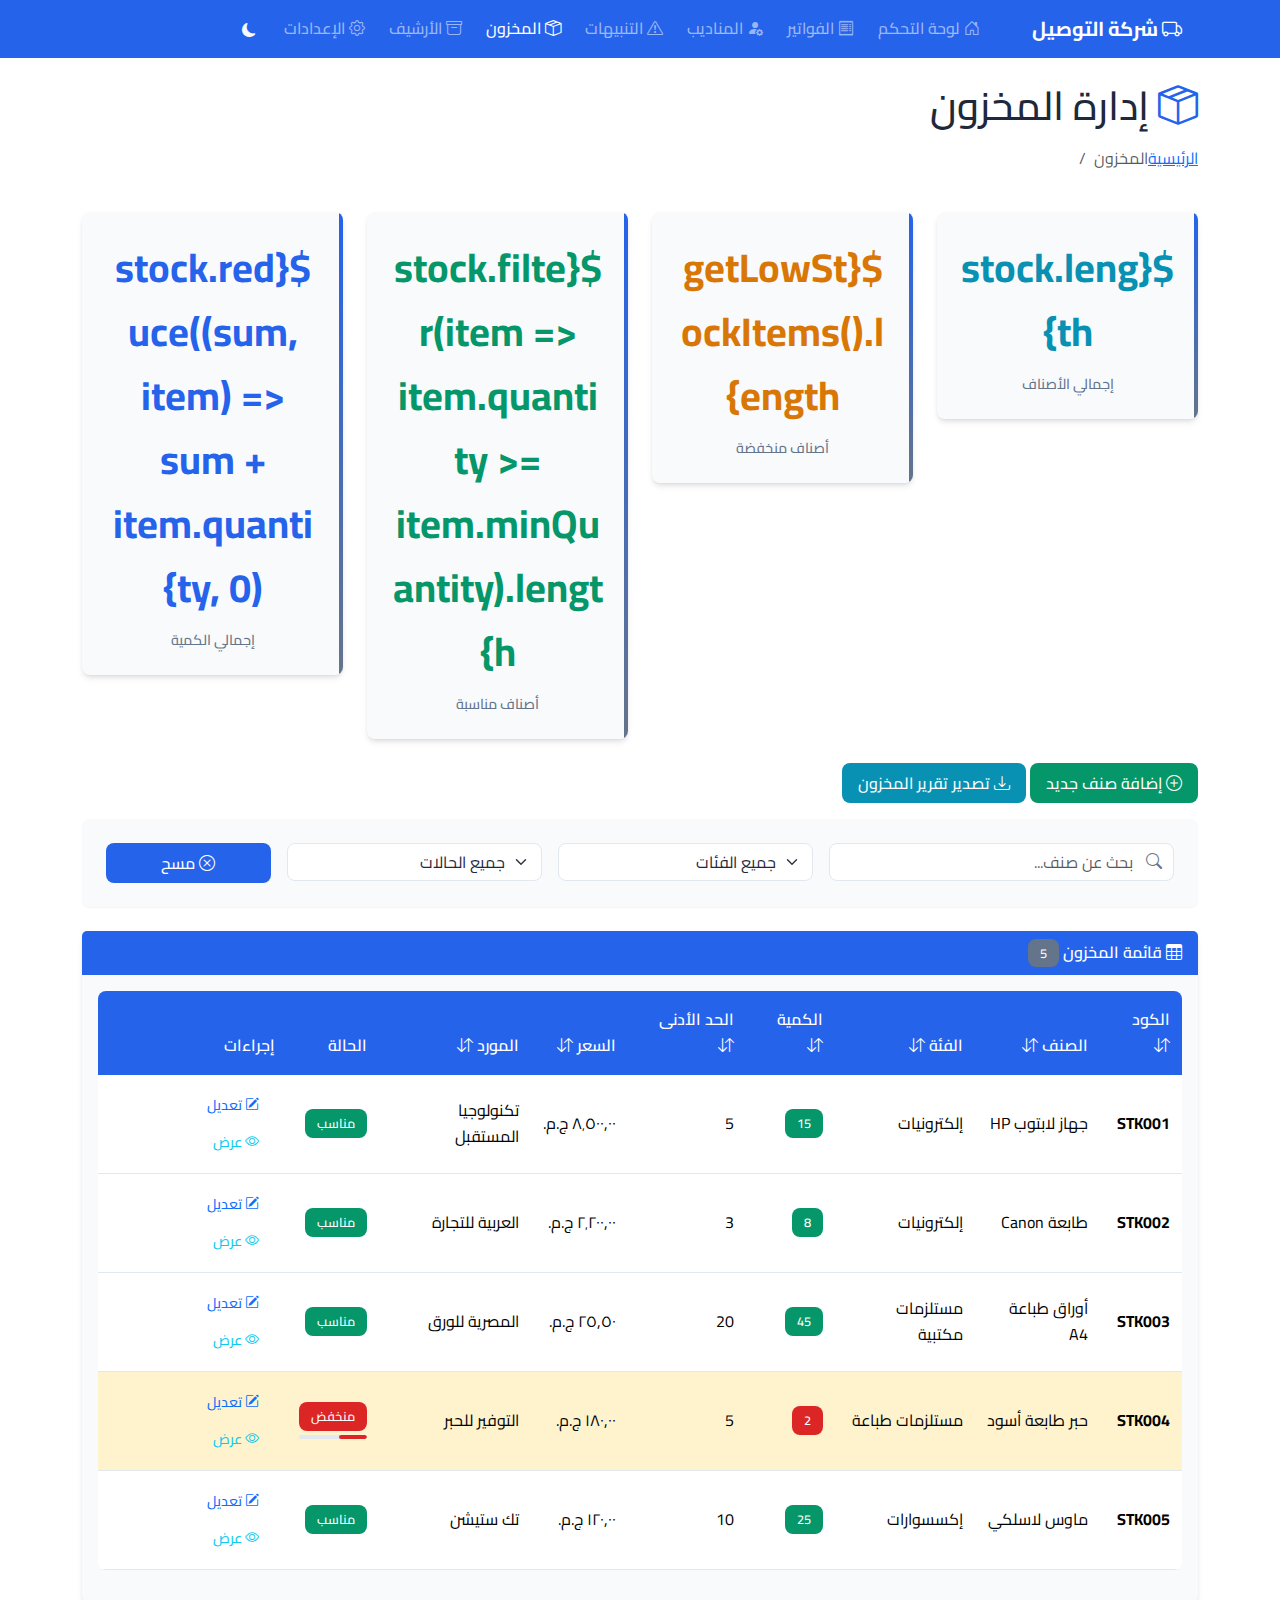
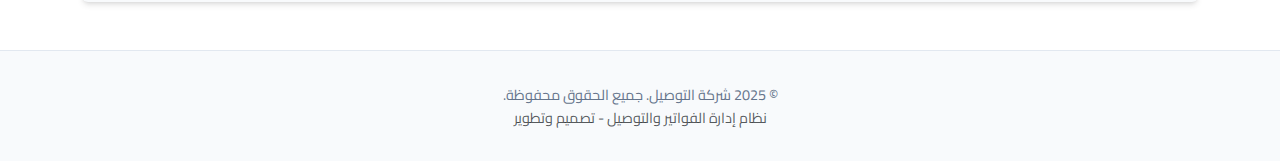
<file: stock.html>
<!DOCTYPE html>
<html lang="ar" dir="rtl">
<head>
    <meta charset="UTF-8">
    <meta name="viewport" content="width=device-width, initial-scale=1.0">
    <title>إدارة المخزون - نظام إدارة الفواتير والتوصيل</title>
    
    <!-- Bootstrap CSS -->
    <link href="https://cdn.jsdelivr.net/npm/bootstrap@5.3.0/dist/css/bootstrap.min.css" rel="stylesheet">
    <!-- Bootstrap Icons -->
    <link rel="stylesheet" href="https://cdn.jsdelivr.net/npm/bootstrap-icons@1.11.0/font/bootstrap-icons.css">
    <!-- Google Fonts -->
    <link href="https://fonts.googleapis.com/css2?family=Cairo:wght@300;400;500;600;700&display=swap" rel="stylesheet">
    <!-- Custom CSS -->
    <link rel="stylesheet" href="style.css">
</head>
<body>
    <!-- Navigation -->
    <nav class="navbar navbar-expand-lg navbar-dark bg-primary sticky-top">
        <div class="container">
            <a class="navbar-brand" href="index.html">
                <i class="bi bi-truck"></i>
                شركة التوصيل
            </a>
            <button class="navbar-toggler" type="button" data-bs-toggle="collapse" data-bs-target="#navbarNav">
                <span class="navbar-toggler-icon"></span>
            </button>
            <div class="collapse navbar-collapse" id="navbarNav">
                <ul class="navbar-nav ms-auto">
                    <li class="nav-item">
                        <a class="nav-link" href="index.html">
                            <i class="bi bi-house-door"></i> لوحة التحكم
                        </a>
                    </li>
                    <li class="nav-item">
                        <a class="nav-link" href="invoices.html">
                            <i class="bi bi-receipt"></i> الفواتير
                        </a>
                    </li>
                    <li class="nav-item">
                        <a class="nav-link" href="drivers.html">
                            <i class="bi bi-person-fill-gear"></i> المناديب
                        </a>
                    </li>
                    <li class="nav-item">
                        <a class="nav-link" href="alerts.html">
                            <i class="bi bi-exclamation-triangle"></i> التنبيهات
                        </a>
                    </li>
                    <li class="nav-item">
                        <a class="nav-link active" href="stock.html">
                            <i class="bi bi-box-seam"></i> المخزون
                        </a>
                    </li>
                    <li class="nav-item">
                        <a class="nav-link" href="archive.html">
                            <i class="bi bi-archive"></i> الأرشيف
                        </a>
                    </li>
                    <li class="nav-item">
                        <a class="nav-link" href="settings.html">
                            <i class="bi bi-gear"></i> الإعدادات
                        </a>
                    </li>
                    <li class="nav-item">
                        <button class="btn btn-outline-light btn-sm mt-1" id="themeToggle" onclick="toggleTheme()">
                            <i class="bi bi-moon-fill"></i>
                        </button>
                    </li>
                </ul>
            </div>
        </div>
    </nav>

    <!-- Main Content -->
    <div class="container mt-4">
        <!-- Page Header -->
        <div class="row mb-4">
            <div class="col-12">
                <h1 class="mb-3">
                    <i class="bi bi-box-seam text-primary"></i>
                    إدارة المخزون
                </h1>
                <nav aria-label="breadcrumb">
                    <ol class="breadcrumb">
                        <li class="breadcrumb-item"><a href="index.html">الرئيسية</a></li>
                        <li class="breadcrumb-item active">المخزون</li>
                    </ol>
                </nav>
            </div>
        </div>

        <!-- Statistics Cards -->
        <div class="row mb-4">
            <div class="col-md-3">
                <div class="card stat-card">
                    <div class="stat-number text-info">${stock.length}</div>
                    <div class="stat-label">إجمالي الأصناف</div>
                </div>
            </div>
            <div class="col-md-3">
                <div class="card stat-card">
                    <div class="stat-number text-warning">${getLowStockItems().length}</div>
                    <div class="stat-label">أصناف منخفضة</div>
                </div>
            </div>
            <div class="col-md-3">
                <div class="card stat-card">
                    <div class="stat-number text-success">${stock.filter(item => item.quantity >= item.minQuantity).length}</div>
                    <div class="stat-label">أصناف مناسبة</div>
                </div>
            </div>
            <div class="col-md-3">
                <div class="card stat-card">
                    <div class="stat-number text-primary">${stock.reduce((sum, item) => sum + item.quantity, 0)}</div>
                    <div class="stat-label">إجمالي الكمية</div>
                </div>
            </div>
        </div>

        <!-- Action Buttons -->
        <div class="row mb-3">
            <div class="col-12">
                <button class="btn btn-success" data-bs-toggle="modal" data-bs-target="#addStockModal">
                    <i class="bi bi-plus-circle"></i>
                    إضافة صنف جديد
                </button>
                <button class="btn btn-info" onclick="exportStockReport()">
                    <i class="bi bi-download"></i>
                    تصدير تقرير المخزون
                </button>
            </div>
        </div>

        <!-- Search and Filter -->
        <div class="search-container">
            <div class="row g-3">
                <div class="col-md-4">
                    <div class="search-box">
                        <input type="text" class="form-control" id="stockSearchInput" placeholder="بحث عن صنف...">
                        <i class="bi bi-search"></i>
                    </div>
                </div>
                <div class="col-md-3">
                    <select class="form-select" id="categoryFilter">
                        <option value="">جميع الفئات</option>
                        <!-- Categories will be loaded here -->
                    </select>
                </div>
                <div class="col-md-3">
                    <select class="form-select" id="stockStatusFilter">
                        <option value="">جميع الحالات</option>
                        <option value="normal">مناسب</option>
                        <option value="low">منخفض</option>
                    </select>
                </div>
                <div class="col-md-2">
                    <button class="btn btn-primary w-100" onclick="clearStockFilters()">
                        <i class="bi bi-x-circle"></i>
                        مسح
                    </button>
                </div>
            </div>
        </div>

        <!-- Stock Table -->
        <div class="card">
            <div class="card-header">
                <i class="bi bi-table"></i>
                قائمة المخزون
                <span class="badge bg-secondary ms-2" id="stockCount">0</span>
            </div>
            <div class="card-body">
                <div class="table-responsive">
                    <table class="table table-hover" id="stockTable">
                        <thead>
                            <tr>
                                <th onclick="sortStockTable('id')">
                                    الكود
                                    <i class="bi bi-arrow-down-up"></i>
                                </th>
                                <th onclick="sortStockTable('name')">
                                    الصنف
                                    <i class="bi bi-arrow-down-up"></i>
                                </th>
                                <th onclick="sortStockTable('category')">
                                    الفئة
                                    <i class="bi bi-arrow-down-up"></i>
                                </th>
                                <th onclick="sortStockTable('quantity')">
                                    الكمية
                                    <i class="bi bi-arrow-down-up"></i>
                                </th>
                                <th onclick="sortStockTable('minQuantity')">
                                    الحد الأدنى
                                    <i class="bi bi-arrow-down-up"></i>
                                </th>
                                <th onclick="sortStockTable('price')">
                                    السعر
                                    <i class="bi bi-arrow-down-up"></i>
                                </th>
                                <th onclick="sortStockTable('supplier')">
                                    المورد
                                    <i class="bi bi-arrow-down-up"></i>
                                </th>
                                <th>الحالة</th>
                                <th>إجراءات</th>
                            </tr>
                        </thead>
                        <tbody id="stockTableBody">
                            <!-- Stock items will be loaded here -->
                        </tbody>
                    </table>
                </div>
            </div>
        </div>
    </div>

    <!-- Add Stock Item Modal -->
    <div class="modal fade" id="addStockModal" tabindex="-1">
        <div class="modal-dialog">
            <div class="modal-content">
                <div class="modal-header">
                    <h5 class="modal-title">
                        <i class="bi bi-plus-circle"></i>
                        إضافة صنف جديد
                    </h5>
                    <button type="button" class="btn-close" data-bs-dismiss="modal"></button>
                </div>
                <div class="modal-body">
                    <form id="addStockForm">
                        <div class="mb-3">
                            <label class="form-label">اسم الصنف</label>
                            <input type="text" class="form-control" name="name" required>
                        </div>
                        <div class="mb-3">
                            <label class="form-label">الفئة</label>
                            <select class="form-select" name="category" required>
                                <option value="">اختر الفئة</option>
                                <option value="إلكترونيات">إلكترونيات</option>
                                <option value="مستلزمات مكتبية">مستلزمات مكتبية</option>
                                <option value="مستلزمات طباعة">مستلزمات طباعة</option>
                                <option value="إكسسوارات">إكسسوارات</option>
                                <option value="أخرى">أخرى</option>
                            </select>
                        </div>
                        <div class="row">
                            <div class="col-md-6">
                                <div class="mb-3">
                                    <label class="form-label">الكمية</label>
                                    <input type="number" class="form-control" name="quantity" min="0" required>
                                </div>
                            </div>
                            <div class="col-md-6">
                                <div class="mb-3">
                                    <label class="form-label">الحد الأدنى</label>
                                    <input type="number" class="form-control" name="minQuantity" min="1" required>
                                </div>
                            </div>
                        </div>
                        <div class="mb-3">
                            <label class="form-label">السعر</label>
                            <input type="number" class="form-control" name="price" step="0.01" min="0" required>
                        </div>
                        <div class="mb-3">
                            <label class="form-label">المورد</label>
                            <input type="text" class="form-control" name="supplier" required>
                        </div>
                    </form>
                </div>
                <div class="modal-footer">
                    <button type="button" class="btn btn-secondary" data-bs-dismiss="modal">إلغاء</button>
                    <button type="button" class="btn btn-primary" onclick="addNewStockItem()">
                        <i class="bi bi-save"></i>
                        حفظ الصنف
                    </button>
                </div>
            </div>
        </div>
    </div>

    <!-- Edit Stock Item Modal -->
    <div class="modal fade" id="editStockModal" tabindex="-1">
        <div class="modal-dialog">
            <div class="modal-content">
                <div class="modal-header">
                    <h5 class="modal-title">
                        <i class="bi bi-pencil-square"></i>
                        تعديل الكمية
                    </h5>
                    <button type="button" class="btn-close" data-bs-dismiss="modal"></button>
                </div>
                <div class="modal-body">
                    <form id="editStockForm">
                        <input type="hidden" name="itemId">
                        <div class="mb-3">
                            <label class="form-label">اسم الصنف</label>
                            <input type="text" class="form-control" name="itemName" readonly>
                        </div>
                        <div class="row">
                            <div class="col-md-6">
                                <div class="mb-3">
                                    <label class="form-label">الكمية الحالية</label>
                                    <input type="number" class="form-control" name="currentQuantity" readonly>
                                </div>
                            </div>
                            <div class="col-md-6">
                                <div class="mb-3">
                                    <label class="form-label">الكمية الجديدة</label>
                                    <input type="number" class="form-control" name="newQuantity" min="0" required>
                                </div>
                            </div>
                        </div>
                        <div class="mb-3">
                            <label class="form-label">الحد الأدنى</label>
                            <input type="number" class="form-control" name="minQuantity" readonly>
                        </div>
                    </form>
                </div>
                <div class="modal-footer">
                    <button type="button" class="btn btn-secondary" data-bs-dismiss="modal">إلغاء</button>
                    <button type="button" class="btn btn-primary" onclick="updateStockQuantity()">
                        <i class="bi bi-save"></i>
                        تحديث الكمية
                    </button>
                </div>
            </div>
        </div>
    </div>

    <!-- Footer -->
    <footer class="footer mt-5">
        <div class="container text-center">
            <p>&copy; 2025 شركة التوصيل. جميع الحقوق محفوظة.</p>
            <p class="small text-muted">نظام إدارة الفواتير والتوصيل - تصميم وتطوير</p>
        </div>
    </footer>

    <!-- Bootstrap JS -->
    <script src="https://cdn.jsdelivr.net/npm/bootstrap@5.3.0/dist/js/bootstrap.bundle.min.js"></script>
    <!-- Custom JS -->
    <script src="app.js"></script>

    <script>
        let currentStock = [];
        let stockSortColumn = '';
        let stockSortDirection = 'asc';

        // Page-specific initialization
        document.addEventListener('appReady', function() {
            loadStockPage();
        });

        function loadStockPage() {
            loadCategoriesFilter();
            loadStockTable();
            setupStockEventListeners();
        }

        function loadCategoriesFilter() {
            const categories = [...new Set(stock.map(item => item.category))];
            const categoryFilter = document.getElementById('categoryFilter');
            
            const options = categories.map(category => 
                `<option value="${category}">${category}</option>`
            ).join('');
            
            categoryFilter.innerHTML = '<option value="">جميع الفئات</option>' + options;
        }

        function loadStockTable() {
            currentStock = [...stock];
            renderStockTable(currentStock);
            updateStockCount();
        }

        function renderStockTable(stockToRender) {
            const tbody = document.getElementById('stockTableBody');
            
            if (stockToRender.length === 0) {
                tbody.innerHTML = '<tr><td colspan="9" class="text-center text-muted">لا توجد أصناف في المخزون</td></tr>';
                return;
            }

            tbody.innerHTML = stockToRender.map(item => {
                const isLowStock = item.quantity < item.minQuantity;
                const stockPercentage = Math.round((item.quantity / item.minQuantity) * 100);
                
                return `
                    <tr class="${isLowStock ? 'table-warning' : ''}">
                        <td><strong>${item.id}</strong></td>
                        <td>${item.name}</td>
                        <td>${item.category}</td>
                        <td>
                            <span class="badge ${isLowStock ? 'bg-danger' : 'bg-success'}">${item.quantity}</span>
                        </td>
                        <td>${item.minQuantity}</td>
                        <td>${formatCurrency(item.price)}</td>
                        <td>${item.supplier}</td>
                        <td>
                            ${isLowStock ? 
                                '<span class="badge badge-low-stock">منخفض</span>' : 
                                '<span class="badge bg-success">مناسب</span>'
                            }
                            ${isLowStock ? 
                                `<div class="progress mt-1" style="height: 4px;">
                                    <div class="progress-bar bg-danger" style="width: ${stockPercentage}%"></div>
                                </div>` : ''
                            }
                        </td>
                        <td>
                            <button class="btn btn-sm btn-outline-primary" onclick="editStockItem('${item.id}')">
                                <i class="bi bi-pencil-square"></i>
                                تعديل
                            </button>
                            <button class="btn btn-sm btn-outline-info" onclick="viewStockItemDetails('${item.id}')">
                                <i class="bi bi-eye"></i>
                                عرض
                            </button>
                        </td>
                    </tr>
                `;
            }).join('');
        }

        function updateStockCount() {
            document.getElementById('stockCount').textContent = currentStock.length;
        }

        function setupStockEventListeners() {
            document.getElementById('stockSearchInput').addEventListener('input', handleStockSearch);
            document.getElementById('categoryFilter').addEventListener('change', handleStockFilter);
            document.getElementById('stockStatusFilter').addEventListener('change', handleStockFilter);
        }

        function handleStockSearch() {
            const query = document.getElementById('stockSearchInput').value.toLowerCase();
            const filtered = query ? stock.filter(item => 
                item.name.toLowerCase().includes(query) ||
                item.id.toLowerCase().includes(query) ||
                item.category.toLowerCase().includes(query) ||
                item.supplier.toLowerCase().includes(query)
            ) : [...stock];
            
            currentStock = filtered;
            renderStockTable(currentStock);
            updateStockCount();
        }

        function handleStockFilter() {
            const category = document.getElementById('categoryFilter').value;
            const status = document.getElementById('stockStatusFilter').value;
            
            let filtered = [...stock];
            
            if (category) {
                filtered = filtered.filter(item => item.category === category);
            }
            
            if (status) {
                if (status === 'low') {
                    filtered = filtered.filter(item => item.quantity < item.minQuantity);
                } else if (status === 'normal') {
                    filtered = filtered.filter(item => item.quantity >= item.minQuantity);
                }
            }
            
            const searchQuery = document.getElementById('stockSearchInput').value.toLowerCase();
            if (searchQuery) {
                filtered = filtered.filter(item => 
                    item.name.toLowerCase().includes(searchQuery) ||
                    item.id.toLowerCase().includes(searchQuery) ||
                    item.category.toLowerCase().includes(searchQuery) ||
                    item.supplier.toLowerCase().includes(searchQuery)
                );
            }
            
            currentStock = filtered;
            renderStockTable(currentStock);
            updateStockCount();
        }

        function clearStockFilters() {
            document.getElementById('stockSearchInput').value = '';
            document.getElementById('categoryFilter').value = '';
            document.getElementById('stockStatusFilter').value = '';
            
            currentStock = [...stock];
            renderStockTable(currentStock);
            updateStockCount();
        }

        function sortStockTable(column) {
            if (stockSortColumn === column) {
                stockSortDirection = stockSortDirection === 'asc' ? 'desc' : 'asc';
            } else {
                stockSortColumn = column;
                stockSortDirection = 'asc';
            }
            
            const sorted = sortTable(currentStock, column, stockSortDirection);
            renderStockTable(sorted);
        }

        function addNewStockItem() {
            const form = document.getElementById('addStockForm');
            const formData = new FormData(form);
            
            const stockData = {
                name: formData.get('name'),
                category: formData.get('category'),
                quantity: parseInt(formData.get('quantity')),
                minQuantity: parseInt(formData.get('minQuantity')),
                price: parseFloat(formData.get('price')),
                supplier: formData.get('supplier')
            };
            
            const newItem = addStockItem(stockData);
            
            // Close modal
            const modal = bootstrap.Modal.getInstance(document.getElementById('addStockModal'));
            modal.hide();
            
            // Reset form
            form.reset();
            
            // Reload table
            loadStockPage();
            
            // Show success message
            showNotification('تم إضافة الصنف بنجاح', 'success');
        }

        function editStockItem(itemId) {
            const item = stock.find(s => s.id === itemId);
            if (!item) return;
            
            const form = document.getElementById('editStockForm');
            form.querySelector('[name="itemId"]').value = itemId;
            form.querySelector('[name="itemName"]').value = item.name;
            form.querySelector('[name="currentQuantity"]').value = item.quantity;
            form.querySelector('[name="minQuantity"]').value = item.minQuantity;
            form.querySelector('[name="newQuantity"]').value = item.quantity;
            
            const modal = new bootstrap.Modal(document.getElementById('editStockModal'));
            modal.show();
        }

        function updateStockQuantity() {
            const form = document.getElementById('editStockForm');
            const formData = new FormData(form);
            
            const itemId = formData.get('itemId');
            const newQuantity = parseInt(formData.get('newQuantity'));
            
            if (updateStockQuantity(itemId, newQuantity)) {
                // Close modal
                const modal = bootstrap.Modal.getInstance(document.getElementById('editStockModal'));
                modal.hide();
                
                // Reload table
                loadStockPage();
                
                // Show success message
                showNotification('تم تحديث الكمية بنجاح', 'success');
            }
        }

        function viewStockItemDetails(itemId) {
            const item = stock.find(s => s.id === itemId);
            if (!item) return;
            
            const stockPercentage = Math.round((item.quantity / item.minQuantity) * 100);
            const isLowStock = item.quantity < item.minQuantity;
            
            alert(`تفاصيل الصنف:
                \nالكود: ${item.id}
                \nالاسم: ${item.name}
                \nالفئة: ${item.category}
                \nالكمية الحالية: ${item.quantity}
                \nالحد الأدنى: ${item.minQuantity}
                \nالسعر: ${formatCurrency(item.price)}
                \nالمورد: ${item.supplier}
                \nالحالة: ${isLowStock ? 'منخفض' : 'مناسب'}
                \نسبة التخزين: ${stockPercentage}%
                \n${isLowStock ? `⚠️ تحذير: الكمية أقل من الحد الأدنى بنسبة ${100 - stockPercentage}%` : '✅ الكمية مناسبة'}
            `);
        }

        function exportStockReport() {
            const csvContent = "data:text/csv;charset=utf-8," + 
                "الكود,الصنف,الفئة,الكمية,الحد الأدنى,السعر,الحالة,الحالة,الحالة\n" +
                currentStock.map(item => {
                    const status = item.quantity < item.minQuantity ? 'منخفض' : 'مناسب';
                    return `${item.id},${item.name},${item.category},${item.quantity},${item.minQuantity},${item.price},${item.supplier},${status}`;
                }).join("\n");
            
            const encodedUri = encodeURI(csvContent);
            const link = document.createElement("a");
            link.setAttribute("href", encodedUri);
            link.setAttribute("download", "تقرير_المخزون.csv");
            document.body.appendChild(link);
            link.click();
            document.body.removeChild(link);
            
            showNotification('تم تصدير تقرير المخزون بنجاح', 'success');
        }
    </script>
</body>
</html>
</file>
<file: style.css>
/* CSS Variables for theming */
:root {
    --color-primary: #2563eb;
    --color-secondary: #64748b;
    --color-success: #059669;
    --color-danger: #dc2626;
    --color-warning: #d97706;
    --color-info: #0891b2;
    --color-background: #ffffff;
    --color-surface: #f8fafc;
    --color-text: #1e293b;
    --color-border: #e2e8f0;
    --shadow-sm: 0 1px 2px 0 rgb(0 0 0 / 0.05);
    --shadow-md: 0 4px 6px -1px rgb(0 0 0 / 0.1), 0 2px 4px -2px rgb(0 0 0 / 0.1);
    --shadow-lg: 0 10px 15px -3px rgb(0 0 0 / 0.1), 0 4px 6px -4px rgb(0 0 0 / 0.1);
    --border-radius: 0.5rem;
    --transition: all 0.2s ease-in-out;
}

/* RTL Layout */
html {
    direction: rtl;
}

body {
    font-family: 'Cairo', -apple-system, BlinkMacSystemFont, 'Segoe UI', Roboto, sans-serif;
    background-color: var(--color-background);
    color: var(--color-text);
    line-height: 1.6;
}

/* Dark theme */
.theme-dark {
    --color-primary: #3b82f6;
    --color-secondary: #94a3b8;
    --color-success: #10b981;
    --color-danger: #ef4444;
    --color-warning: #f59e0b;
    --color-info: #06b6d4;
    --color-background: #0f172a;
    --color-surface: #1e293b;
    --color-text: #f1f5f9;
    --color-border: #334155;
}

/* Custom scrollbar */
::-webkit-scrollbar {
    width: 8px;
}

::-webkit-scrollbar-track {
    background: var(--color-surface);
}

::-webkit-scrollbar-thumb {
    background: var(--color-secondary);
    border-radius: 4px;
}

::-webkit-scrollbar-thumb:hover {
    background: var(--color-primary);
}

/* Navigation */
.navbar-brand {
    font-weight: 700;
    font-size: 1.25rem;
}

.navbar-nav .nav-link {
    font-weight: 500;
    transition: var(--transition);
    margin: 0 0.25rem;
}

.navbar-nav .nav-link:hover {
    transform: translateY(-1px);
}

/* Cards */
.card {
    border: none;
    box-shadow: var(--shadow-md);
    transition: var(--transition);
    background-color: var(--color-surface);
    color: var(--color-text);
}

.card:hover {
    transform: translateY(-2px);
    box-shadow: var(--shadow-lg);
}

.card-header {
    background-color: var(--color-primary);
    color: white;
    border-bottom: none;
    font-weight: 600;
}

.stat-card {
    text-align: center;
    padding: 1.5rem;
    border-radius: var(--border-radius);
    position: relative;
    overflow: hidden;
}

.stat-card::before {
    content: '';
    position: absolute;
    top: 0;
    right: 0;
    width: 4px;
    height: 100%;
    background: linear-gradient(180deg, var(--color-primary), var(--color-secondary));
}

.stat-number {
    font-size: 2.5rem;
    font-weight: 700;
    color: var(--color-primary);
    margin-bottom: 0.5rem;
}

.stat-label {
    font-size: 0.9rem;
    color: var(--color-secondary);
    font-weight: 500;
}

/* Tables */
.table {
    color: var(--color-text);
    background-color: var(--color-surface);
    border-radius: var(--border-radius);
    overflow: hidden;
}

.table th {
    background-color: var(--color-primary);
    color: white;
    font-weight: 600;
    border: none;
    padding: 1rem 0.75rem;
}

.table td {
    border-color: var(--color-border);
    padding: 0.75rem;
    vertical-align: middle;
}

.table-hover tbody tr:hover {
    background-color: rgba(var(--color-primary), 0.1);
}

/* Forms */
.form-control,
.form-select {
    background-color: var(--color-background);
    border: 1px solid var(--color-border);
    color: var(--color-text);
    border-radius: var(--border-radius);
    transition: var(--transition);
}

.form-control:focus,
.form-select:focus {
    background-color: var(--color-background);
    border-color: var(--color-primary);
    box-shadow: 0 0 0 0.2rem rgba(37, 99, 235, 0.25);
    color: var(--color-text);
}

.form-label {
    font-weight: 600;
    color: var(--color-text);
    margin-bottom: 0.5rem;
}

/* Buttons */
.btn {
    border-radius: var(--border-radius);
    font-weight: 500;
    transition: var(--transition);
    border: none;
    padding: 0.5rem 1rem;
}

.btn:hover {
    transform: translateY(-1px);
    box-shadow: var(--shadow-md);
}

.btn-primary {
    background-color: var(--color-primary);
    color: white;
}

.btn-primary:hover {
    background-color: #1d4ed8;
}

.btn-success {
    background-color: var(--color-success);
    color: white;
}

.btn-danger {
    background-color: var(--color-danger);
    color: white;
}

.btn-warning {
    background-color: var(--color-warning);
    color: white;
}

.btn-info {
    background-color: var(--color-info);
    color: white;
}

/* Status badges */
.badge {
    padding: 0.5rem 0.75rem;
    border-radius: var(--border-radius);
    font-weight: 500;
    font-size: 0.8rem;
}

.badge-pending {
    background-color: var(--color-warning);
    color: white;
}

.badge-delivered {
    background-color: var(--color-success);
    color: white;
}

.badge-returned {
    background-color: var(--color-danger);
    color: white;
}

.badge-available {
    background-color: var(--color-success);
    color: white;
}

.badge-busy {
    background-color: var(--color-warning);
    color: white;
}

.badge-low-stock {
    background-color: var(--color-danger);
    color: white;
    animation: pulse 2s infinite;
}

/* Animations */
@keyframes fadeIn {
    from {
        opacity: 0;
        transform: translateY(20px);
    }
    to {
        opacity: 1;
        transform: translateY(0);
    }
}

@keyframes pulse {
    0%, 100% {
        opacity: 1;
    }
    50% {
        opacity: 0.7;
    }
}

.fade-in {
    animation: fadeIn 0.5s ease-out;
}

/* Dashboard specific */
.dashboard-grid {
    display: grid;
    grid-template-columns: repeat(auto-fit, minmax(250px, 1fr));
    gap: 1.5rem;
    margin-bottom: 2rem;
}

.recent-invoices {
    max-height: 400px;
    overflow-y: auto;
}

/* Modal customization */
.modal-content {
    background-color: var(--color-surface);
    color: var(--color-text);
    border: none;
    border-radius: var(--border-radius);
}

.modal-header {
    background-color: var(--color-primary);
    color: white;
    border-bottom: none;
}

.modal-footer {
    border-top: 1px solid var(--color-border);
}

/* Alerts */
.alert {
    border: none;
    border-radius: var(--border-radius);
    font-weight: 500;
}

.alert-danger {
    background-color: rgba(220, 38, 38, 0.1);
    color: var(--color-danger);
    border-right: 4px solid var(--color-danger);
}

.alert-warning {
    background-color: rgba(217, 119, 6, 0.1);
    color: var(--color-warning);
    border-right: 4px solid var(--color-warning);
}

.alert-info {
    background-color: rgba(8, 145, 178, 0.1);
    color: var(--color-info);
    border-right: 4px solid var(--color-info);
}

.alert-success {
    background-color: rgba(5, 150, 105, 0.1);
    color: var(--color-success);
    border-right: 4px solid var(--color-success);
}

/* Search and filter */
.search-container {
    background-color: var(--color-surface);
    padding: 1.5rem;
    border-radius: var(--border-radius);
    margin-bottom: 1.5rem;
    box-shadow: var(--shadow-sm);
}

.search-box {
    position: relative;
}

.search-box .form-control {
    padding-right: 2.5rem;
}

.search-box i {
    position: absolute;
    right: 0.75rem;
    top: 50%;
    transform: translateY(-50%);
    color: var(--color-secondary);
}

/* Responsive design */
@media (max-width: 768px) {
    .dashboard-grid {
        grid-template-columns: 1fr;
    }
    
    .stat-number {
        font-size: 2rem;
    }
    
    .table-responsive {
        font-size: 0.9rem;
    }
    
    .navbar-nav {
        text-align: center;
    }
    
    .navbar-nav .nav-link {
        margin: 0.25rem 0;
    }
}

/* Print styles */
@media print {
    .navbar,
    .btn,
    .search-container {
        display: none !important;
    }
    
    .card {
        box-shadow: none;
        border: 1px solid #000;
    }
}

/* Loading animation */
.loading {
    display: inline-block;
    width: 20px;
    height: 20px;
    border: 3px solid rgba(var(--color-primary), 0.3);
    border-radius: 50%;
    border-top-color: var(--color-primary);
    animation: spin 1s ease-in-out infinite;
}

@keyframes spin {
    to { transform: rotate(360deg); }
}

/* Custom dropdown */
.dropdown-menu {
    background-color: var(--color-surface);
    border: 1px solid var(--color-border);
    border-radius: var(--border-radius);
}

.dropdown-item {
    color: var(--color-text);
    transition: var(--transition);
}

.dropdown-item:hover {
    background-color: var(--color-primary);
    color: white;
}

/* Progress bars */
.progress {
    background-color: var(--color-border);
    border-radius: var(--border-radius);
}

.progress-bar {
    background-color: var(--color-primary);
    border-radius: var(--border-radius);
}

/* Footer */
.footer {
    background-color: var(--color-surface);
    color: var(--color-secondary);
    padding: 2rem 0;
    margin-top: 3rem;
    border-top: 1px solid var(--color-border);
}

.footer p {
    margin: 0;
    font-size: 0.9rem;
}

/* Utility classes */
.text-primary { color: var(--color-primary) !important; }
.text-secondary { color: var(--color-secondary) !important; }
.text-success { color: var(--color-success) !important; }
.text-danger { color: var(--color-danger) !important; }
.text-warning { color: var(--color-warning) !important; }
.text-info { color: var(--color-info) !important; }

.bg-primary { background-color: var(--color-primary) !important; }
.bg-secondary { background-color: var(--color-secondary) !important; }
.bg-success { background-color: var(--color-success) !important; }
.bg-danger { background-color: var(--color-danger) !important; }
.bg-warning { background-color: var(--color-warning) !important; }
.bg-info { background-color: var(--color-info) !important; }

.border-primary { border-color: var(--color-primary) !important; }
.border-secondary { border-color: var(--color-secondary) !important; }
.border-success { border-color: var(--color-success) !important; }
.border-danger { border-color: var(--color-danger) !important; }
.border-warning { border-color: var(--color-warning) !important; }
.border-info { border-color: var(--color-info) !important; }
</file>
